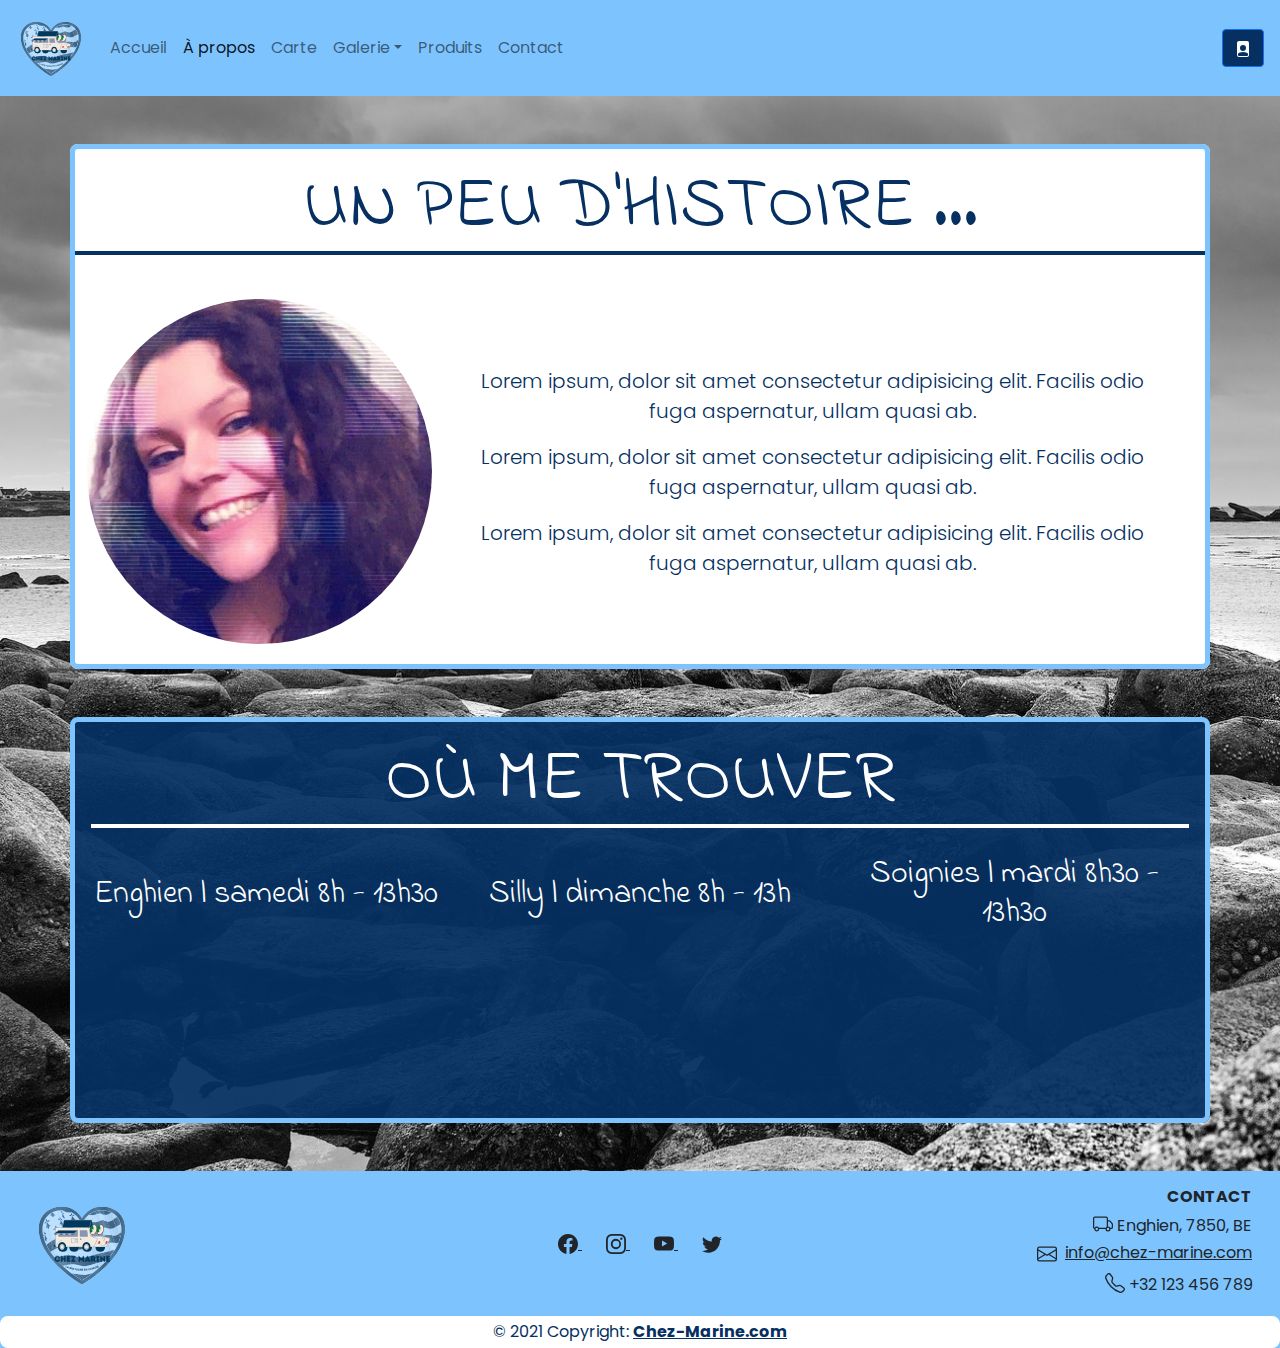
<file: a-propos.html>
<!DOCTYPE html>
<html lang="fr">

<head>
  <meta charset="UTF-8">
  <meta http-equiv="X-UA-Compatible" content="IE=edge">
  <meta name="viewport" content="width=device-width, initial-scale=1.0">
  <link rel="stylesheet" href="./bootstrap-5.1.1-dist/css/bootstrap.min.css">
  <link rel="stylesheet" href="./style.css">
  <script src="bootstrap-5.1.1-dist/js/bootstrap.min.js" defer></script>
  <title>Chez Marine | À propos</title>
</head>

<body>
  <header class="navbar navbar-expand-md navbar-light px-3">
    <!-- NavBar-->
    <a href="./index.html" class="navbar-brand">
      <img src="./Assets/logo-chez-marine.svg" alt="Logo chezMarine" width="70px" height="auto">
    </a>
    <button type="button" class="navbar-toggler" data-bs-toggle="collapse" data-bs-target="#navbar-content">
      <span class="navbar-toggler-icon"></span>
    </button>
    <div class="collapse navbar-collapse" id="navbar-content">
      <nav>
        <ul class="navbar-nav ms-auto">
          <li class="nav-item"><a class="nav-link" href="./index.html">Accueil</a></li>
          <li class="nav-item"><a class="nav-link active" href="./a-propos.html">À propos</a></li>
          <li class="nav-item"><a class="nav-link" href="./carte.html">Carte</a></li>
          <li class="nav-item dropdown"><a class="nav-link dropdown-toggle" data-bs-toggle="dropdown"
              href="#">Galerie</a>
            <ul class="dropdown-menu">
              <li><a class="dropdown-item" href="./les-galettes.html">Galettes</a></li>
              <li><a class="dropdown-item" href="./les-crepes.html">Crêpes</a></li>
              <li><a class="dropdown-item" href="./les-desserts.html">Desserts</a></li>
              <li><a class="dropdown-item" href="./les-boissons.html">Boissons</a></li>
            </ul>
          </li>
          <li class="nav-item"><a class="nav-link" href="./produits.html">Produits</a></li>
          <li class="nav-item"><a class="nav-link" href="./contact.html">Contact</a></li>
        </ul>
      </nav>
    </div>
    <!-- bouton "se connecter"-->
    <button type="submit" class="btn btn-primary" data-bs-toggle="offcanvas" data-bs-target="#connect">
      <svg xmlns="http://www.w3.org/2000/svg" width="16" height="16" fill="currentColor" class="bi bi-file-person-fill"
        viewBox="0 0 16 16">
        <path
          d="M12 0H4a2 2 0 0 0-2 2v12a2 2 0 0 0 2 2h8a2 2 0 0 0 2-2V2a2 2 0 0 0-2-2zm-1 7a3 3 0 1 1-6 0 3 3 0 0 1 6 0zm-3 4c2.623 0 4.146.826 5 1.755V14a1 1 0 0 1-1 1H4a1 1 0 0 1-1-1v-1.245C3.854 11.825 5.377 11 8 11z" />
      </svg>
    </button>
  </header>
  <!-- offcanvas -->
  <section class="offcanvas offcanvas-end" id="connect">
    <div class="offcanvas-header">
      <h2 class="offcanvas-title">Se connecter</h2>
      <!-- bouton pour faire disparaître l'offcanvas-->
      <button type="button" class="btn-close" data-bs-dismiss="offcanvas"></button>
    </div>
    <div class="offcanvas-body">
      <form>
        <div class="mb-3">
          <label for="username" class="form-label">Nom d'utilisateur</label>
          <input type="text" class="form-control" name="username" id="username">
        </div>
        <div class="mb-3">
          <label for="password" class="form-label">Mot de passe</label>
          <input type="password" class="form-control" name="password" id="password">
        </div>
        <div class="form-check form-switch mb-3">
          <input class="form-check-input" type="checkbox" id="rememberMe" />
          <label class="form-check-label" for="rememberMe">Se souvenir de moi</label>
        </div>
        <button class="btn">Se connecter</button>
      </form>
    </div>
  </section>
  <!-- Content -->
  <!-- Un peu d'histoire -->
  <div class="container my-5 p-0 mx-auto greyContainer">
    <section class="row text-center mx-auto blueBorder">
      <div class="col py-3 px-0">
        <div>
          <h1 class="display-2 text-center text-uppercase"> Un peu d'histoire ...</h1>
        </div>
      </div>
      <div class="row py-1">
        <div class="col-12 col-sm-12 col-md-4 py-3 align-self-center">
          <img src="./Assets/presentation-marine.jpg" alt="photo de moi" class="img-fluid rounded-pill">
        </div>
        <div class="col-12 col-sm-12 col-md-8 pt-3 align-self-center lead">
          <p class=>Lorem ipsum, dolor sit amet consectetur adipisicing elit. Facilis odio fuga aspernatur, ullam quasi
            ab.</p>
          <p>Lorem ipsum, dolor sit amet consectetur adipisicing elit. Facilis odio fuga aspernatur, ullam quasi ab.</p>
          <p>Lorem ipsum, dolor sit amet consectetur adipisicing elit. Facilis odio fuga aspernatur, ullam quasi ab.</p>
        </div>
      </div>
    </section>
  </div>
  <!-- Où me trouver -->
  <div class="container my-5 p-0 blueContainer">
    <section class="row text-center mx-auto blueBorder">
      <div class="col p-3">
        <div>
          <h1 class="display-2 text-center text-uppercase">Où me trouver</h1>
        </div>
        <div class="row align-items-center">
          <div class="col-12 col-sm-12 col-md-4 pt-3">
            <h2 class="py-1">Enghien | samedi 8h - 13h30</h2>
            <iframe class="img-fluid"
              src="https://www.google.com/maps/embed?pb=!1m14!1m8!1m3!1d2527.4131590669585!2d4.038151!3d50.6937171!3m2!1i1024!2i768!4f13.1!3m3!1m2!1s0x47c3b17fd07f1d71%3A0x9fb7d96264b86c87!2sPl.%20Pierre%20Delannoy%2C%207850%20Enghien!5e0!3m2!1sfr!2sbe!4v1633943565757!5m2!1sfr!2sbe"
              width="400" height="300" style="border:0;" allowfullscreen="" loading="lazy"></iframe>
          </div>
          <div class="col-12 col-sm-12 col-md-4 pt-3">
            <h2 class="py-1">Silly | dimanche 8h - 13h</h2>
            <iframe class="img-fluid"
              src="https://www.google.com/maps/embed?pb=!1m18!1m12!1m3!1d2529.820442565604!2d3.920763515305348!3d50.64902578091829!2m3!1f0!2f0!3f0!3m2!1i1024!2i768!4f13.1!3m3!1m2!1s0x47c3acfbcba3d60b%3A0xa7137c598259edf3!2sPl.%20Communale%2C%207830%20Silly!5e0!3m2!1sfr!2sbe!4v1633943994936!5m2!1sfr!2sbe"
              width="400" height="300" style="border:0;" allowfullscreen="" loading="lazy"></iframe>
          </div>
          <div class="col-12 col-sm-12 col-md-4 pt-3">
            <h2 class="py-1">Soignies | mardi 8h30 - 13h30</h2>
            <iframe class="img-fluid"
              src="https://www.google.com/maps/embed?pb=!1m18!1m12!1m3!1d2533.5706886738626!2d4.066242615302592!3d50.57934528595056!2m3!1f0!2f0!3f0!3m2!1i1024!2i768!4f13.1!3m3!1m2!1s0x47c24c9d0e19f233%3A0xf73477ef148a1b0c!2sPl.%20Verte%2C%207060%20Soignies!5e0!3m2!1sfr!2sbe!4v1633944565800!5m2!1sfr!2sbe"
              width="400" height="300" style="border:0;" allowfullscreen="" loading="lazy"></iframe>
          </div>
        </div>
      </div>
    </section>
  </div>
  <!-- Footer -->
  <footer>
    <section>
      <div class="container-fluid mt-5 mx-auto">
        <div class="row p-2 justify-content-lg-between mx-auto">
          <!-- left -->
          <div class="col-5 col-sm-6 col-md-4 text-center text-md-start align-self-center">
            <img src="./Assets/logo-chez-marine.svg" alt="logo Chez Marine" height="100px" width="auto">
          </div>
          <!-- Center - Social media -->
          <div class="col-7 col-sm-6 col-md-4 align-self-center text-center">
            <div class="col">
              <a href="#" class="me-4 text-reset">
                <svg xmlns="http://www.w3.org/2000/svg" width="20" height="20" fill="currentColor"
                  class="bi bi-facebook" viewBox="0 0 16 16">
                  <path
                    d="M16 8.049c0-4.446-3.582-8.05-8-8.05C3.58 0-.002 3.603-.002 8.05c0 4.017 2.926 7.347 6.75 7.951v-5.625h-2.03V8.05H6.75V6.275c0-2.017 1.195-3.131 3.022-3.131.876 0 1.791.157 1.791.157v1.98h-1.009c-.993 0-1.303.621-1.303 1.258v1.51h2.218l-.354 2.326H9.25V16c3.824-.604 6.75-3.934 6.75-7.951z" />
                </svg>
              </a>
              <a href="#" class="me-4 text-reset">
                <svg xmlns="http://www.w3.org/2000/svg" width="20" height="20" fill="currentColor"
                  class="bi bi-instagram" viewBox="0 0 16 16">
                  <path
                    d="M8 0C5.829 0 5.556.01 4.703.048 3.85.088 3.269.222 2.76.42a3.917 3.917 0 0 0-1.417.923A3.927 3.927 0 0 0 .42 2.76C.222 3.268.087 3.85.048 4.7.01 5.555 0 5.827 0 8.001c0 2.172.01 2.444.048 3.297.04.852.174 1.433.372 1.942.205.526.478.972.923 1.417.444.445.89.719 1.416.923.51.198 1.09.333 1.942.372C5.555 15.99 5.827 16 8 16s2.444-.01 3.298-.048c.851-.04 1.434-.174 1.943-.372a3.916 3.916 0 0 0 1.416-.923c.445-.445.718-.891.923-1.417.197-.509.332-1.09.372-1.942C15.99 10.445 16 10.173 16 8s-.01-2.445-.048-3.299c-.04-.851-.175-1.433-.372-1.941a3.926 3.926 0 0 0-.923-1.417A3.911 3.911 0 0 0 13.24.42c-.51-.198-1.092-.333-1.943-.372C10.443.01 10.172 0 7.998 0h.003zm-.717 1.442h.718c2.136 0 2.389.007 3.232.046.78.035 1.204.166 1.486.275.373.145.64.319.92.599.28.28.453.546.598.92.11.281.24.705.275 1.485.039.843.047 1.096.047 3.231s-.008 2.389-.047 3.232c-.035.78-.166 1.203-.275 1.485a2.47 2.47 0 0 1-.599.919c-.28.28-.546.453-.92.598-.28.11-.704.24-1.485.276-.843.038-1.096.047-3.232.047s-2.39-.009-3.233-.047c-.78-.036-1.203-.166-1.485-.276a2.478 2.478 0 0 1-.92-.598 2.48 2.48 0 0 1-.6-.92c-.109-.281-.24-.705-.275-1.485-.038-.843-.046-1.096-.046-3.233 0-2.136.008-2.388.046-3.231.036-.78.166-1.204.276-1.486.145-.373.319-.64.599-.92.28-.28.546-.453.92-.598.282-.11.705-.24 1.485-.276.738-.034 1.024-.044 2.515-.045v.002zm4.988 1.328a.96.96 0 1 0 0 1.92.96.96 0 0 0 0-1.92zm-4.27 1.122a4.109 4.109 0 1 0 0 8.217 4.109 4.109 0 0 0 0-8.217zm0 1.441a2.667 2.667 0 1 1 0 5.334 2.667 2.667 0 0 1 0-5.334z" />
                </svg>
              </a>
              <a href="#" class="me-4 text-reset">
                <svg xmlns="http://www.w3.org/2000/svg" width="20" height="20" fill="currentColor" class="bi bi-youtube"
                  viewBox="0 0 16 16">
                  <path
                    d="M8.051 1.999h.089c.822.003 4.987.033 6.11.335a2.01 2.01 0 0 1 1.415 1.42c.101.38.172.883.22 1.402l.01.104.022.26.008.104c.065.914.073 1.77.074 1.957v.075c-.001.194-.01 1.108-.082 2.06l-.008.105-.009.104c-.05.572-.124 1.14-.235 1.558a2.007 2.007 0 0 1-1.415 1.42c-1.16.312-5.569.334-6.18.335h-.142c-.309 0-1.587-.006-2.927-.052l-.17-.006-.087-.004-.171-.007-.171-.007c-1.11-.049-2.167-.128-2.654-.26a2.007 2.007 0 0 1-1.415-1.419c-.111-.417-.185-.986-.235-1.558L.09 9.82l-.008-.104A31.4 31.4 0 0 1 0 7.68v-.123c.002-.215.01-.958.064-1.778l.007-.103.003-.052.008-.104.022-.26.01-.104c.048-.519.119-1.023.22-1.402a2.007 2.007 0 0 1 1.415-1.42c.487-.13 1.544-.21 2.654-.26l.17-.007.172-.006.086-.003.171-.007A99.788 99.788 0 0 1 7.858 2h.193zM6.4 5.209v4.818l4.157-2.408L6.4 5.209z" />
                </svg>
              </a>
              <a href="#" class="text-reset">
                <svg xmlns="http://www.w3.org/2000/svg" width="20" height="20" fill="currentColor" class="bi bi-twitter"
                  viewBox="0 0 16 16">
                  <path
                    d="M5.026 15c6.038 0 9.341-5.003 9.341-9.334 0-.14 0-.282-.006-.422A6.685 6.685 0 0 0 16 3.542a6.658 6.658 0 0 1-1.889.518 3.301 3.301 0 0 0 1.447-1.817 6.533 6.533 0 0 1-2.087.793A3.286 3.286 0 0 0 7.875 6.03a9.325 9.325 0 0 1-6.767-3.429 3.289 3.289 0 0 0 1.018 4.382A3.323 3.323 0 0 1 .64 6.575v.045a3.288 3.288 0 0 0 2.632 3.218 3.203 3.203 0 0 1-.865.115 3.23 3.23 0 0 1-.614-.057 3.283 3.283 0 0 0 3.067 2.277A6.588 6.588 0 0 1 .78 13.58a6.32 6.32 0 0 1-.78-.045A9.344 9.344 0 0 0 5.026 15z" />
                </svg>
              </a>
            </div>
          </div>
          <!-- right -->
          <div class="col-12 col-md-4 p-2 text-center text-md-end text-lg-end">
            <h6 class="text-uppercase fw-bold">
              Contact
            </h6>
            <div class="col-sm-12">
              <div class="d-inline-flex">
                <svg xmlns="http://www.w3.org/2000/svg" width="20" height="20" fill="currentColor" class="bi bi-truck"
                  viewBox="0 0 16 16">
                  <path
                    d="M0 3.5A1.5 1.5 0 0 1 1.5 2h9A1.5 1.5 0 0 1 12 3.5V5h1.02a1.5 1.5 0 0 1 1.17.563l1.481 1.85a1.5 1.5 0 0 1 .329.938V10.5a1.5 1.5 0 0 1-1.5 1.5H14a2 2 0 1 1-4 0H5a2 2 0 1 1-3.998-.085A1.5 1.5 0 0 1 0 10.5v-7zm1.294 7.456A1.999 1.999 0 0 1 4.732 11h5.536a2.01 2.01 0 0 1 .732-.732V3.5a.5.5 0 0 0-.5-.5h-9a.5.5 0 0 0-.5.5v7a.5.5 0 0 0 .294.456zM12 10a2 2 0 0 1 1.732 1h.768a.5.5 0 0 0 .5-.5V8.35a.5.5 0 0 0-.11-.312l-1.48-1.85A.5.5 0 0 0 13.02 6H12v4zm-9 1a1 1 0 1 0 0 2 1 1 0 0 0 0-2zm9 0a1 1 0 1 0 0 2 1 1 0 0 0 0-2z" />
                </svg>
                <p class="ms-1 m-0">Enghien, 7850, BE</p>
              </div>
              <div>
                <svg xmlns="http://www.w3.org/2000/svg" width="20" height="20" fill="currentColor"
                  class="bi bi-envelope" viewBox="0 0 16 16">
                  <path
                    d="M0 4a2 2 0 0 1 2-2h12a2 2 0 0 1 2 2v8a2 2 0 0 1-2 2H2a2 2 0 0 1-2-2V4zm2-1a1 1 0 0 0-1 1v.217l7 4.2 7-4.2V4a1 1 0 0 0-1-1H2zm13 2.383-4.758 2.855L15 11.114v-5.73zm-.034 6.878L9.271 8.82 8 9.583 6.728 8.82l-5.694 3.44A1 1 0 0 0 2 13h12a1 1 0 0 0 .966-.739zM1 11.114l4.758-2.876L1 5.383v5.73z" />
                </svg>
                <a href="mailto:info@chez-marine.com" class="link-dark ms-1">info@chez-marine.com</a>
              </div>
              <div class="d-inline-flex pt-2">
                <svg xmlns="http://www.w3.org/2000/svg" width="20" height="20" fill="currentColor"
                  class="bi bi-telephone" viewBox="0 0 16 16">
                  <path
                    d="M3.654 1.328a.678.678 0 0 0-1.015-.063L1.605 2.3c-.483.484-.661 1.169-.45 1.77a17.568 17.568 0 0 0 4.168 6.608 17.569 17.569 0 0 0 6.608 4.168c.601.211 1.286.033 1.77-.45l1.034-1.034a.678.678 0 0 0-.063-1.015l-2.307-1.794a.678.678 0 0 0-.58-.122l-2.19.547a1.745 1.745 0 0 1-1.657-.459L5.482 8.062a1.745 1.745 0 0 1-.46-1.657l.548-2.19a.678.678 0 0 0-.122-.58L3.654 1.328zM1.884.511a1.745 1.745 0 0 1 2.612.163L6.29 2.98c.329.423.445.974.315 1.494l-.547 2.19a.678.678 0 0 0 .178.643l2.457 2.457a.678.678 0 0 0 .644.178l2.189-.547a1.745 1.745 0 0 1 1.494.315l2.306 1.794c.829.645.905 1.87.163 2.611l-1.034 1.034c-.74.74-1.846 1.065-2.877.702a18.634 18.634 0 0 1-7.01-4.42 18.634 18.634 0 0 1-4.42-7.009c-.362-1.03-.037-2.137.703-2.877L1.885.511z" />
                </svg>
                <p class="ms-1 m-0">+32 123 456 789</p>
              </div>
            </div>
          </div>
        </div>
      </div>
    </section>
    <!-- Copyright -->
    <div class="greyContainer text-center p-1">
      © 2021 Copyright:
      <a class="text-reset fw-bold" href="./index.html">Chez-Marine.com</a>
    </div>
  </footer>
</body>

</html>
</file>
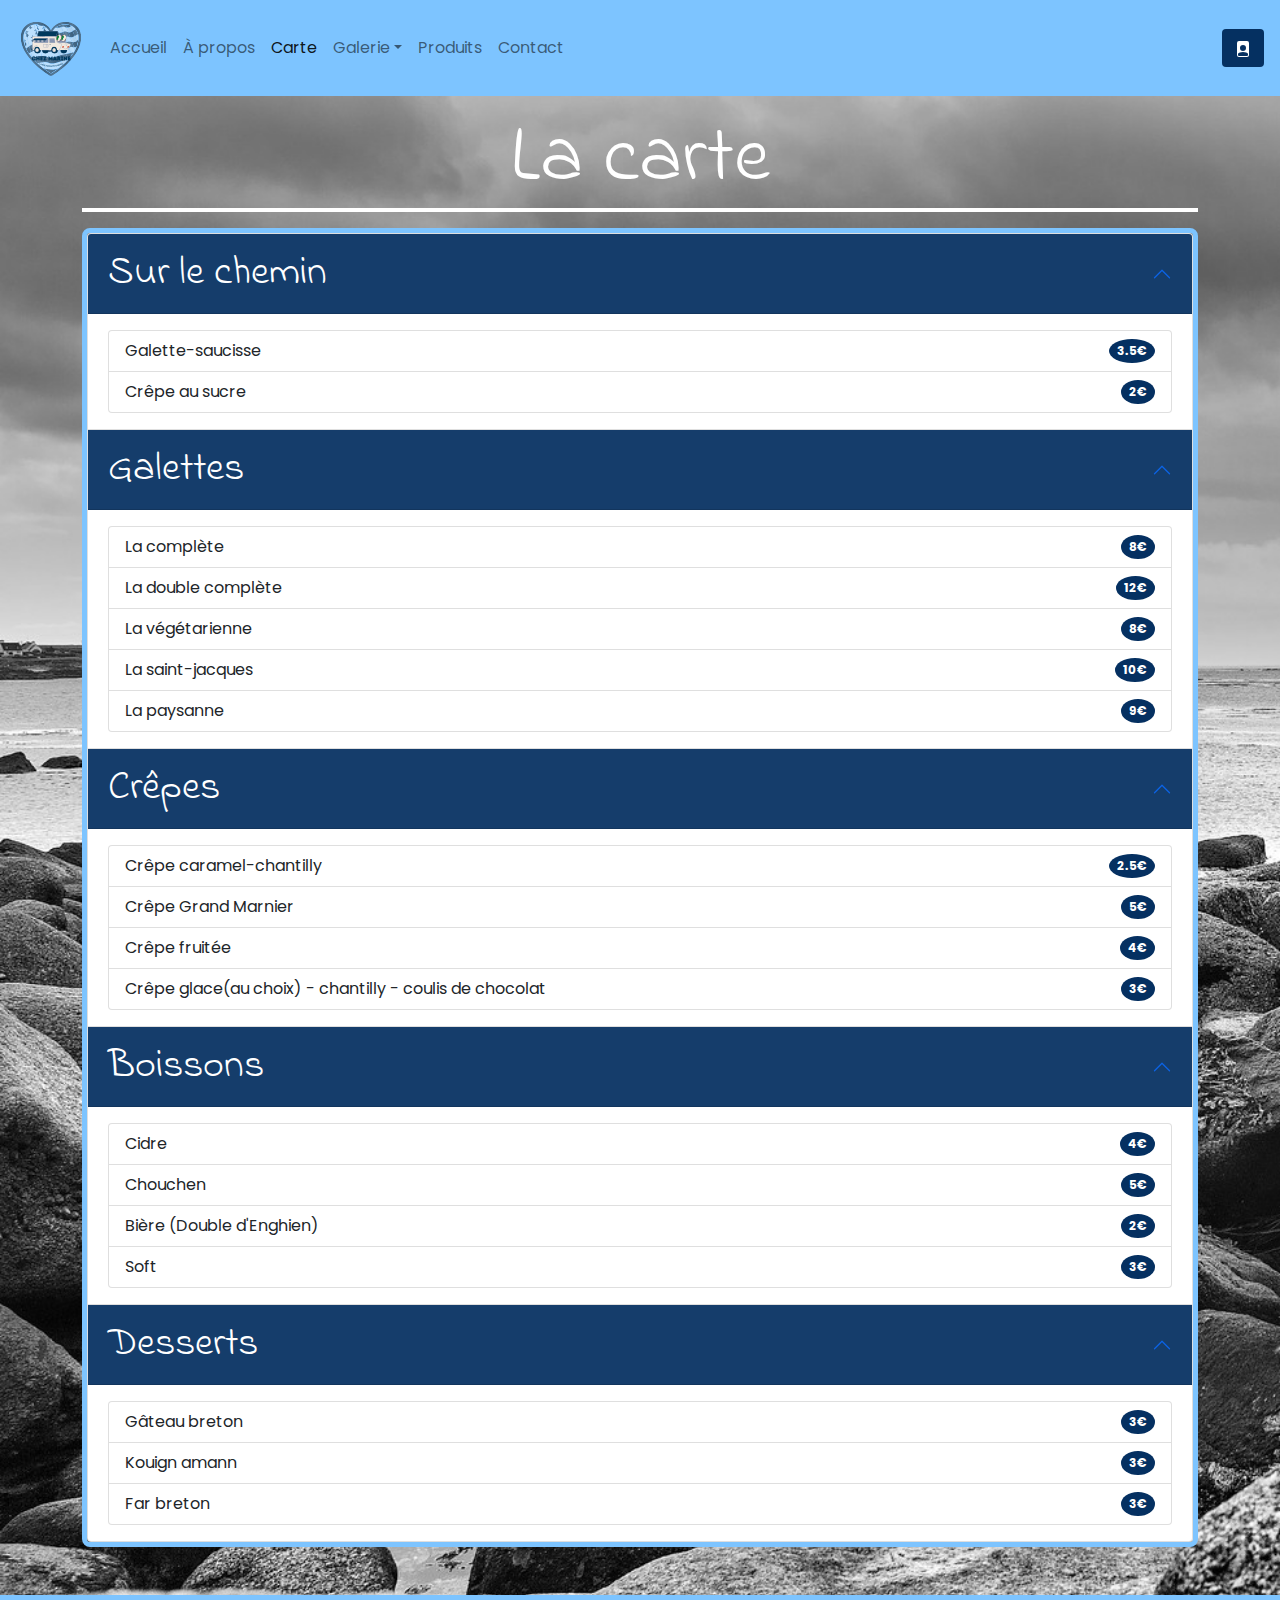
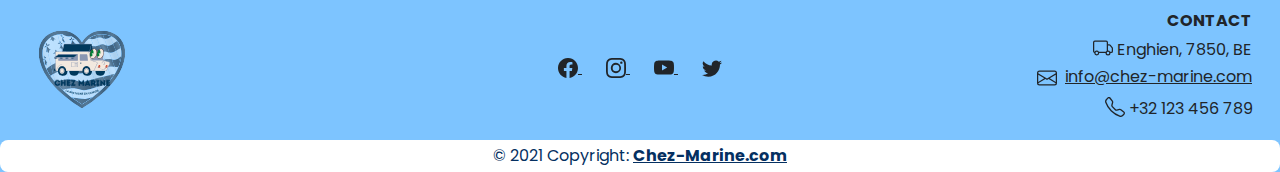
<file: carte.html>
<!DOCTYPE html>
<html lang="fr">

<head>
  <meta charset="UTF-8">
  <meta http-equiv="X-UA-Compatible" content="IE=edge">
  <meta name="viewport" content="width=device-width, initial-scale=1.0">
  <link rel="stylesheet" href="./bootstrap-5.1.1-dist/css/bootstrap.min.css">
  <link rel="stylesheet" href="./style.css">
  <script src="bootstrap-5.1.1-dist/js/bootstrap.min.js" defer></script>
  <title>Chez Marine | Carte</title>
</head>

<body>
  <header class="navbar navbar-expand-md navbar-light px-3">
    <!-- NavBar-->
    <a href="./index.html" class="navbar-brand">
      <img src="./Assets/logo-chez-marine.svg" alt="Logo chezMarine" width="70px" height="auto">
    </a>
    <button type="button" class="navbar-toggler" data-bs-toggle="collapse" data-bs-target="#navbar-content">
      <span class="navbar-toggler-icon"></span>
    </button>
    <div class="collapse navbar-collapse" id="navbar-content">
      <nav>
        <ul class="navbar-nav ms-auto">
          <li class="nav-item"><a class="nav-link" href="./index.html">Accueil</a></li>
          <li class="nav-item"><a class="nav-link" href="./a-propos.html">À propos</a></li>
          <li class="nav-item"><a class="nav-link active" href="./carte.html">Carte</a></li>
          <li class="nav-item dropdown"><a class="nav-link dropdown-toggle" data-bs-toggle="dropdown"
              href="#">Galerie</a>
            <ul class="dropdown-menu">
              <li><a class="dropdown-item" href="./les-galettes.html">Galettes</a></li>
              <li><a class="dropdown-item" href="./les-crepes.html">Crêpes</a></li>
              <li><a class="dropdown-item" href="./les-desserts.html">Desserts</a></li>
              <li><a class="dropdown-item" href="./les-boissons.html">Boissons</a></li>
            </ul>
          </li>
          <li class="nav-item"><a class="nav-link" href="./produits.html">Produits</a></li>
          <li class="nav-item"><a class="nav-link" href="./contact.html">Contact</a></li>
        </ul>
      </nav>
    </div>
    <!-- bouton "se connecter"-->
    <button type="submit" class="btn" data-bs-toggle="offcanvas" data-bs-target="#connect">
      <svg xmlns="http://www.w3.org/2000/svg" width="16" height="16" fill="currentColor" class="bi bi-file-person-fill"
        viewBox="0 0 16 16">
        <path
          d="M12 0H4a2 2 0 0 0-2 2v12a2 2 0 0 0 2 2h8a2 2 0 0 0 2-2V2a2 2 0 0 0-2-2zm-1 7a3 3 0 1 1-6 0 3 3 0 0 1 6 0zm-3 4c2.623 0 4.146.826 5 1.755V14a1 1 0 0 1-1 1H4a1 1 0 0 1-1-1v-1.245C3.854 11.825 5.377 11 8 11z" />
      </svg>
    </button>
  </header>
  <!-- offcanvas -->
  <section class="offcanvas offcanvas-end" id="connect">
    <div class="offcanvas-header">
      <h2 class="offcanvas-title">Se connecter</h2>
      <!-- bouton pour faire disparaître l'offcanvas-->
      <button type="button" class="btn-close" data-bs-dismiss="offcanvas"></button>
    </div>
    <div class="offcanvas-body">
      <form>
        <div class="mb-3">
          <label for="username" class="form-label">Nom d'utilisateur</label>
          <input type="text" class="form-control" name="username" id="username">
        </div>
        <div class="mb-3">
          <label for="password" class="form-label">Mot de passe</label>
          <input type="password" class="form-control" name="password" id="password">
        </div>
        <div class="form-check form-switch mb-3">
          <input class="form-check-input" type="checkbox" id="rememberMe" />
          <label class="form-check-label" for="rememberMe">Se souvenir de moi</label>
        </div>
        <button class="btn btn-primary">Se connecter</button>
      </form>
    </div>
  </section>
  <!-- Carte -->
  <div class="container mt-3">
    <h1 class="display-1 text-center my-3 whiteSoloTitle"> La carte</h1>
    <main class="col-12 blueBorder">
      <div class="accordion" id="accordionPanelsStayOpenExample">
        <!-- Accordion item 1 -->
        <div class="accordion-item">
          <div class="accordion-header" id="panelsStayOpen-headingOne">
            <button class="accordion-button" type="button" data-bs-toggle="collapse"
              data-bs-target="#panelsStayOpen-collapseOne" aria-expanded="true"
              aria-controls="panelsStayOpen-collapseOne">
              <h2 class="h1 m-0">Sur le chemin</h2>
            </button>
          </div>
          <div id="panelsStayOpen-collapseOne" class="accordion-collapse collapse show"
            aria-labelledby="panelsStayOpen-headingOne">
            <div class="accordion-body">
              <ul class="list-group">
                <li class="list-group-item d-flex justify-content-between">Galette-saucisse
                  <span class="badge">3.5€</span>
                </li>
                <li class="list-group-item d-flex justify-content-between">Crêpe au sucre
                  <span class="badge">2€</span>
                </li>
            </div>
          </div>
        </div>
        <!-- Accordion item 2 -->
        <div class="accordion-item">
          <div class="accordion-header" id="panelsStayOpen-headingTwo">
            <button class="accordion-button" type="button" data-bs-toggle="collapse"
              data-bs-target="#panelsStayOpen-collapseTwo" aria-expanded="false"
              aria-controls="panelsStayOpen-collapseTwo">
              <h2 class="h1 m-0">Galettes</h2>
            </button>
          </div>
          <div id="panelsStayOpen-collapseTwo" class="accordion-collapse collapse show"
            aria-labelledby="panelsStayOpen-headingTwo">
            <div class="accordion-body">
              <ul class="list-group">
                <li class="list-group-item d-flex justify-content-between">La complète
                  <span class="badge">8€</span>
                </li>
                <li class="list-group-item d-flex justify-content-between">La double complète
                  <span class="badge">12€</span>
                </li>
                <li class="list-group-item d-flex justify-content-between">La végétarienne
                  <span class="badge">8€</span>
                </li>
                <li class="list-group-item d-flex justify-content-between">La saint-jacques
                  <span class="badge">10€</span>
                </li>
                <li class="list-group-item d-flex justify-content-between">La paysanne
                  <span class="badge">9€</span>
                </li>
              </ul>
            </div>
          </div>
        </div>
        <!-- Accordion item 3 -->
        <div class="accordion-item">
          <div class="accordion-header" id="panelsStayOpen-headingThree">
            <button class="accordion-button" type="button" data-bs-toggle="collapse"
              data-bs-target="#panelsStayOpen-collapseThree" aria-expanded="false"
              aria-controls="panelsStayOpen-collapseThree">
              <h2 class="h1 m-0">Crêpes</h2>
            </button>
          </div>
          <div id="panelsStayOpen-collapseThree" class="accordion-collapse collapse show"
            aria-labelledby="panelsStayOpen-headingThree">
            <div class="accordion-body">
              <ul class="list-group">
                <li class="list-group-item d-flex justify-content-between">Crêpe caramel-chantilly
                  <span class="badge">2.5€</span>
                </li>
                <li class="list-group-item d-flex justify-content-between">Crêpe Grand Marnier
                  <span class="badge">5€</span>
                </li>
                <li class="list-group-item d-flex justify-content-between">Crêpe fruitée
                  <span class="badge">4€</span>
                </li>
                <li class="list-group-item d-flex justify-content-between">Crêpe glace(au choix) - chantilly - coulis de
                  chocolat
                  <span class="badge">3€</span>
                </li>
              </ul>
            </div>
          </div>
        </div>
        <!-- Accordion item 4 -->
        <div class="accordion-item">
          <div class="accordion-header" id="panelsStayOpen-headingFour">
            <button class="accordion-button" type="button" data-bs-toggle="collapse"
              data-bs-target="#panelsStayOpen-collapseFour" aria-expanded="false"
              aria-controls="panelsStayOpen-collapseFour">
              <h2 class="h1 m-0">Boissons</h2>
            </button>
          </div>
          <div id="panelsStayOpen-collapseFour" class="accordion-collapse collapse show"
            aria-labelledby="panelsStayOpen-headingFour">
            <div class="accordion-body">
              <ul class="list-group">
                <li class="list-group-item d-flex justify-content-between">Cidre
                  <span class="badge">4€</span>
                </li>
                <li class="list-group-item d-flex justify-content-between">Chouchen
                  <span class="badge">5€</span>
                </li>
                <li class="list-group-item d-flex justify-content-between">Bière (Double d'Enghien)
                  <span class="badge">2€</span>
                </li>
                <li class="list-group-item d-flex justify-content-between">Soft
                  <span class="badge">3€</span>
                </li>
              </ul>
            </div>
          </div>
        </div>
        <!-- Accordion item 5 -->
        <div class="accordion-item">
          <div class="accordion-header" id="panelsStayOpen-headingFive">
            <button class="accordion-button" type="button" data-bs-toggle="collapse"
              data-bs-target="#panelsStayOpen-collapseFive" aria-expanded="false"
              aria-controls="panelsStayOpen-collapseFive">
              <h2 class="h1 m-0">Desserts</h2>
            </button>
          </div>
          <div id="panelsStayOpen-collapseFive" class="accordion-collapse collapse show"
            aria-labelledby="panelsStayOpen-headingFive">
            <div class="accordion-body">
              <ul class="list-group">
                <li class="list-group-item d-flex justify-content-between">Gâteau breton
                  <span class="badge">3€</span>
                </li>
                <li class="list-group-item d-flex justify-content-between">Kouign amann
                  <span class="badge">3€</span>
                </li>
                <li class="list-group-item d-flex justify-content-between">Far breton
                  <span class="badge">3€</span>
                </li>
              </ul>
            </div>
          </div>
        </div>
      </div>
    </main>
  </div>
  <!-- Footer -->
  <footer>
    <section>
      <div class="container-fluid mt-5 mx-auto">
        <div class="row p-2 justify-content-lg-between mx-auto">
          <!-- left -->
          <div class="col-5 col-sm-6 col-md-4 text-center text-md-start align-self-center">
            <img src="./Assets/logo-chez-marine.svg" alt="logo Chez Marine" height="100px" width="auto">
          </div>
          <!-- Center - Social media -->
          <div class="col-7 col-sm-6 col-md-4 align-self-center text-center">
            <div class="col">
              <a href="#" class="me-4 text-reset">
                <svg xmlns="http://www.w3.org/2000/svg" width="20" height="20" fill="currentColor"
                  class="bi bi-facebook" viewBox="0 0 16 16">
                  <path
                    d="M16 8.049c0-4.446-3.582-8.05-8-8.05C3.58 0-.002 3.603-.002 8.05c0 4.017 2.926 7.347 6.75 7.951v-5.625h-2.03V8.05H6.75V6.275c0-2.017 1.195-3.131 3.022-3.131.876 0 1.791.157 1.791.157v1.98h-1.009c-.993 0-1.303.621-1.303 1.258v1.51h2.218l-.354 2.326H9.25V16c3.824-.604 6.75-3.934 6.75-7.951z" />
                </svg>
              </a>
              <a href="#" class="me-4 text-reset">
                <svg xmlns="http://www.w3.org/2000/svg" width="20" height="20" fill="currentColor"
                  class="bi bi-instagram" viewBox="0 0 16 16">
                  <path
                    d="M8 0C5.829 0 5.556.01 4.703.048 3.85.088 3.269.222 2.76.42a3.917 3.917 0 0 0-1.417.923A3.927 3.927 0 0 0 .42 2.76C.222 3.268.087 3.85.048 4.7.01 5.555 0 5.827 0 8.001c0 2.172.01 2.444.048 3.297.04.852.174 1.433.372 1.942.205.526.478.972.923 1.417.444.445.89.719 1.416.923.51.198 1.09.333 1.942.372C5.555 15.99 5.827 16 8 16s2.444-.01 3.298-.048c.851-.04 1.434-.174 1.943-.372a3.916 3.916 0 0 0 1.416-.923c.445-.445.718-.891.923-1.417.197-.509.332-1.09.372-1.942C15.99 10.445 16 10.173 16 8s-.01-2.445-.048-3.299c-.04-.851-.175-1.433-.372-1.941a3.926 3.926 0 0 0-.923-1.417A3.911 3.911 0 0 0 13.24.42c-.51-.198-1.092-.333-1.943-.372C10.443.01 10.172 0 7.998 0h.003zm-.717 1.442h.718c2.136 0 2.389.007 3.232.046.78.035 1.204.166 1.486.275.373.145.64.319.92.599.28.28.453.546.598.92.11.281.24.705.275 1.485.039.843.047 1.096.047 3.231s-.008 2.389-.047 3.232c-.035.78-.166 1.203-.275 1.485a2.47 2.47 0 0 1-.599.919c-.28.28-.546.453-.92.598-.28.11-.704.24-1.485.276-.843.038-1.096.047-3.232.047s-2.39-.009-3.233-.047c-.78-.036-1.203-.166-1.485-.276a2.478 2.478 0 0 1-.92-.598 2.48 2.48 0 0 1-.6-.92c-.109-.281-.24-.705-.275-1.485-.038-.843-.046-1.096-.046-3.233 0-2.136.008-2.388.046-3.231.036-.78.166-1.204.276-1.486.145-.373.319-.64.599-.92.28-.28.546-.453.92-.598.282-.11.705-.24 1.485-.276.738-.034 1.024-.044 2.515-.045v.002zm4.988 1.328a.96.96 0 1 0 0 1.92.96.96 0 0 0 0-1.92zm-4.27 1.122a4.109 4.109 0 1 0 0 8.217 4.109 4.109 0 0 0 0-8.217zm0 1.441a2.667 2.667 0 1 1 0 5.334 2.667 2.667 0 0 1 0-5.334z" />
                </svg>
              </a>
              <a href="#" class="me-4 text-reset">
                <svg xmlns="http://www.w3.org/2000/svg" width="20" height="20" fill="currentColor" class="bi bi-youtube"
                  viewBox="0 0 16 16">
                  <path
                    d="M8.051 1.999h.089c.822.003 4.987.033 6.11.335a2.01 2.01 0 0 1 1.415 1.42c.101.38.172.883.22 1.402l.01.104.022.26.008.104c.065.914.073 1.77.074 1.957v.075c-.001.194-.01 1.108-.082 2.06l-.008.105-.009.104c-.05.572-.124 1.14-.235 1.558a2.007 2.007 0 0 1-1.415 1.42c-1.16.312-5.569.334-6.18.335h-.142c-.309 0-1.587-.006-2.927-.052l-.17-.006-.087-.004-.171-.007-.171-.007c-1.11-.049-2.167-.128-2.654-.26a2.007 2.007 0 0 1-1.415-1.419c-.111-.417-.185-.986-.235-1.558L.09 9.82l-.008-.104A31.4 31.4 0 0 1 0 7.68v-.123c.002-.215.01-.958.064-1.778l.007-.103.003-.052.008-.104.022-.26.01-.104c.048-.519.119-1.023.22-1.402a2.007 2.007 0 0 1 1.415-1.42c.487-.13 1.544-.21 2.654-.26l.17-.007.172-.006.086-.003.171-.007A99.788 99.788 0 0 1 7.858 2h.193zM6.4 5.209v4.818l4.157-2.408L6.4 5.209z" />
                </svg>
              </a>
              <a href="#" class="text-reset">
                <svg xmlns="http://www.w3.org/2000/svg" width="20" height="20" fill="currentColor" class="bi bi-twitter"
                  viewBox="0 0 16 16">
                  <path
                    d="M5.026 15c6.038 0 9.341-5.003 9.341-9.334 0-.14 0-.282-.006-.422A6.685 6.685 0 0 0 16 3.542a6.658 6.658 0 0 1-1.889.518 3.301 3.301 0 0 0 1.447-1.817 6.533 6.533 0 0 1-2.087.793A3.286 3.286 0 0 0 7.875 6.03a9.325 9.325 0 0 1-6.767-3.429 3.289 3.289 0 0 0 1.018 4.382A3.323 3.323 0 0 1 .64 6.575v.045a3.288 3.288 0 0 0 2.632 3.218 3.203 3.203 0 0 1-.865.115 3.23 3.23 0 0 1-.614-.057 3.283 3.283 0 0 0 3.067 2.277A6.588 6.588 0 0 1 .78 13.58a6.32 6.32 0 0 1-.78-.045A9.344 9.344 0 0 0 5.026 15z" />
                </svg>
              </a>
            </div>
          </div>
          <!-- right -->
          <div class="col-12 col-md-4 p-2 text-center text-md-end text-lg-end">
            <h6 class="text-uppercase fw-bold">
              Contact
            </h6>
            <div class="col-sm-12">
              <div class="d-inline-flex">
                <svg xmlns="http://www.w3.org/2000/svg" width="20" height="20" fill="currentColor" class="bi bi-truck"
                  viewBox="0 0 16 16">
                  <path
                    d="M0 3.5A1.5 1.5 0 0 1 1.5 2h9A1.5 1.5 0 0 1 12 3.5V5h1.02a1.5 1.5 0 0 1 1.17.563l1.481 1.85a1.5 1.5 0 0 1 .329.938V10.5a1.5 1.5 0 0 1-1.5 1.5H14a2 2 0 1 1-4 0H5a2 2 0 1 1-3.998-.085A1.5 1.5 0 0 1 0 10.5v-7zm1.294 7.456A1.999 1.999 0 0 1 4.732 11h5.536a2.01 2.01 0 0 1 .732-.732V3.5a.5.5 0 0 0-.5-.5h-9a.5.5 0 0 0-.5.5v7a.5.5 0 0 0 .294.456zM12 10a2 2 0 0 1 1.732 1h.768a.5.5 0 0 0 .5-.5V8.35a.5.5 0 0 0-.11-.312l-1.48-1.85A.5.5 0 0 0 13.02 6H12v4zm-9 1a1 1 0 1 0 0 2 1 1 0 0 0 0-2zm9 0a1 1 0 1 0 0 2 1 1 0 0 0 0-2z" />
                </svg>
                <p class="ms-1 m-0">Enghien, 7850, BE</p>
              </div>
              <div>
                <svg xmlns="http://www.w3.org/2000/svg" width="20" height="20" fill="currentColor"
                  class="bi bi-envelope" viewBox="0 0 16 16">
                  <path
                    d="M0 4a2 2 0 0 1 2-2h12a2 2 0 0 1 2 2v8a2 2 0 0 1-2 2H2a2 2 0 0 1-2-2V4zm2-1a1 1 0 0 0-1 1v.217l7 4.2 7-4.2V4a1 1 0 0 0-1-1H2zm13 2.383-4.758 2.855L15 11.114v-5.73zm-.034 6.878L9.271 8.82 8 9.583 6.728 8.82l-5.694 3.44A1 1 0 0 0 2 13h12a1 1 0 0 0 .966-.739zM1 11.114l4.758-2.876L1 5.383v5.73z" />
                </svg>
                <a href="mailto:info@chez-marine.com" class="link-dark ms-1">info@chez-marine.com</a>
              </div>
              <div class="d-inline-flex pt-2">
                <svg xmlns="http://www.w3.org/2000/svg" width="20" height="20" fill="currentColor"
                  class="bi bi-telephone" viewBox="0 0 16 16">
                  <path
                    d="M3.654 1.328a.678.678 0 0 0-1.015-.063L1.605 2.3c-.483.484-.661 1.169-.45 1.77a17.568 17.568 0 0 0 4.168 6.608 17.569 17.569 0 0 0 6.608 4.168c.601.211 1.286.033 1.77-.45l1.034-1.034a.678.678 0 0 0-.063-1.015l-2.307-1.794a.678.678 0 0 0-.58-.122l-2.19.547a1.745 1.745 0 0 1-1.657-.459L5.482 8.062a1.745 1.745 0 0 1-.46-1.657l.548-2.19a.678.678 0 0 0-.122-.58L3.654 1.328zM1.884.511a1.745 1.745 0 0 1 2.612.163L6.29 2.98c.329.423.445.974.315 1.494l-.547 2.19a.678.678 0 0 0 .178.643l2.457 2.457a.678.678 0 0 0 .644.178l2.189-.547a1.745 1.745 0 0 1 1.494.315l2.306 1.794c.829.645.905 1.87.163 2.611l-1.034 1.034c-.74.74-1.846 1.065-2.877.702a18.634 18.634 0 0 1-7.01-4.42 18.634 18.634 0 0 1-4.42-7.009c-.362-1.03-.037-2.137.703-2.877L1.885.511z" />
                </svg>
                <p class="ms-1 m-0">+32 123 456 789</p>
              </div>
            </div>
          </div>
        </div>
      </div>
    </section>
    <!-- Copyright -->
    <div class="greyContainer text-center p-1">
      © 2021 Copyright:
      <a class="text-reset fw-bold" href="./index.html">Chez-Marine.com</a>
    </div>
  </footer>
</body>

</html>
</file>
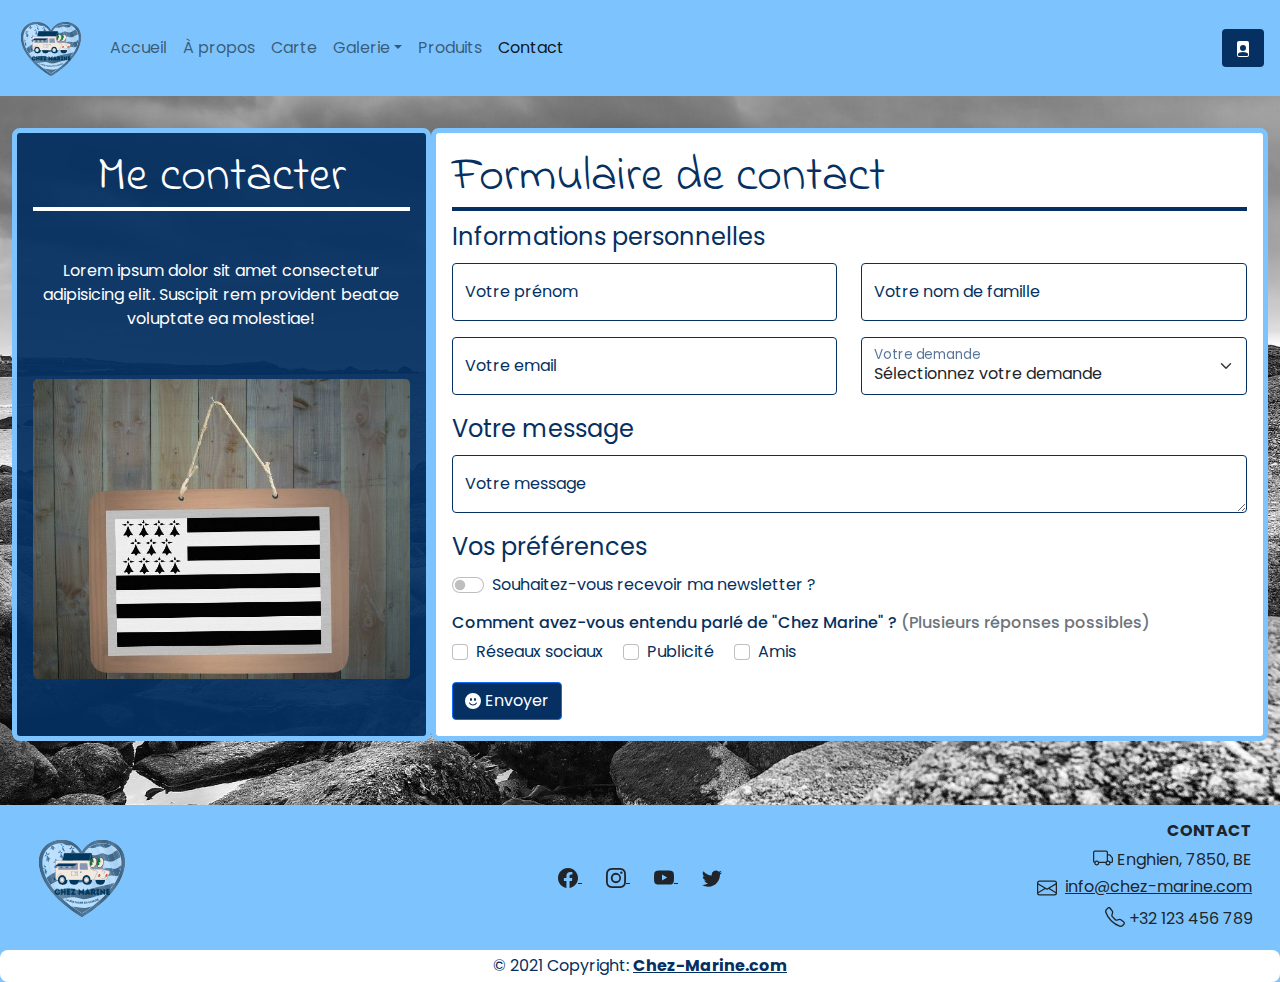
<file: contact.html>
<!DOCTYPE html>
<html lang="fr">

<head>
  <meta charset="UTF-8">
  <meta http-equiv="X-UA-Compatible" content="IE=edge">
  <meta name="viewport" content="width=device-width, initial-scale=1.0">
  <link rel="stylesheet" href="./bootstrap-5.1.1-dist/css/bootstrap.min.css">
  <link rel="stylesheet" href="./style.css">
  <script src="bootstrap-5.1.1-dist/js/bootstrap.min.js" defer></script>
  <title>Chez Marine | Contact</title>
</head>

<body>
  <header class="navbar navbar-expand-md navbar-light px-3">
    <!-- NavBar-->
    <a href="index.html" class="navbar-brand">
      <img src="./Assets/logo-chez-marine.svg" alt="Logo chezMarine" width="70px" height="auto">
    </a>
    <button type="button" class="navbar-toggler" data-bs-toggle="collapse" data-bs-target="#navbar-content">
      <span class="navbar-toggler-icon"></span>
    </button>
    <div class="collapse navbar-collapse" id="navbar-content">
      <nav>
        <ul class="navbar-nav ms-auto">
          <li class="nav-item"><a class="nav-link" href="./index.html">Accueil</a></li>
          <li class="nav-item"><a class="nav-link" href="./a-propos.html">À propos</a></li>
          <li class="nav-item"><a class="nav-link" href="./carte.html">Carte</a></li>
          <li class="nav-item dropdown"><a class="nav-link dropdown-toggle" data-bs-toggle="dropdown"
              href="#">Galerie</a>
            <ul class="dropdown-menu">
              <li><a class="dropdown-item" href="./les-galettes.html">Galettes</a></li>
              <li><a class="dropdown-item" href="./les-crepes.html">Crêpes</a></li>
              <li><a class="dropdown-item" href="./les-desserts.html">Desserts</a></li>
              <li><a class="dropdown-item" href="./les-boissons.html">Boissons</a></li>
            </ul>
          </li>
          <li class="nav-item"><a class="nav-link" href="./produits.html">Produits</a></li>
          <li class="nav-item"><a class="nav-link active" href="./contact.html">Contact</a></li>
        </ul>
      </nav>
    </div>
    <!-- bouton "se connecter"-->
    <button type="submit" class="btn" data-bs-toggle="offcanvas" data-bs-target="#connect">
      <svg xmlns="http://www.w3.org/2000/svg" width="16" height="16" fill="currentColor" class="bi bi-file-person-fill"
        viewBox="0 0 16 16">
        <path
          d="M12 0H4a2 2 0 0 0-2 2v12a2 2 0 0 0 2 2h8a2 2 0 0 0 2-2V2a2 2 0 0 0-2-2zm-1 7a3 3 0 1 1-6 0 3 3 0 0 1 6 0zm-3 4c2.623 0 4.146.826 5 1.755V14a1 1 0 0 1-1 1H4a1 1 0 0 1-1-1v-1.245C3.854 11.825 5.377 11 8 11z" />
      </svg>
    </button>
  </header>
  <!-- offcanvas -->
  <section class="offcanvas offcanvas-end" id="connect">
    <div class="offcanvas-header">
      <h2 class="offcanvas-title">Se connecter</h2>
      <!-- bouton pour faire disparaître l'offcanvas-->
      <button type="button" class="btn-close" data-bs-dismiss="offcanvas"></button>
    </div>
    <div class="offcanvas-body">
      <form>
        <div class="mb-3">
          <label for="username" class="form-label">Nom d'utilisateur</label>
          <input type="text" class="form-control" name="username" id="username">
        </div>
        <div class="mb-3">
          <label for="password" class="form-label">Mot de passe</label>
          <input type="password" class="form-control" name="password" id="password">
        </div>
        <div class="form-check form-switch mb-3">
          <input class="form-check-input" type="checkbox" id="rememberMe" />
          <label class="form-check-label" for="rememberMe">Se souvenir de moi</label>
        </div>
        <button class="btn btn-primary">Se connecter</button>
      </form>
    </div>
  </section>
  <!-- Content -->
  <div class="container-fluid my-3">
    <main class="row mx-auto flex-wrap-reverse justify-content-around">
      <section class="col-12 col-md-4 p-3 my-3 mx-auto text-center blueContainer blueBorder">
        <div>
          <h1 class="display-5">Me contacter</h1>
          <p class="my-5">Lorem ipsum dolor sit amet consectetur adipisicing elit. Suscipit rem provident beatae
            voluptate ea
            molestiae!</p>
          <img src="./Assets/drapeau-breton.jpg" class="d-block img-fluid rounded-3" alt="drapeau breton">
        </div>
      </section>
      <!-- Formulaire -->
      <section class="col-12 col-md-8 p-3 my-3 mx-auto greyContainer blueBorder">
        <form action="">
          <h1 class="display-5"> Formulaire de contact</h1>
          <fieldset>
            <legend>Informations personnelles</legend>
            <div class="row">
              <div class="col-12 col-lg-6">
                <div class="mb-3 form-floating">
                  <input type="text" name="fName" id="fName" class="form-control" placeholder="Votre prénom">
                  <label for="fName">Votre prénom</label>
                </div>
              </div>
              <div class="col-12 col-lg-6">
                <div class="mb-3 form-floating">
                  <input type="text" name="lName" id="lName" class="form-control" placeholder="Votre nom de famille">
                  <label for="lName">Votre nom de famille</label>
                </div>
              </div>
              <div class="col-12 col-lg-6">
                <div class="mb-3 form-floating">
                  <input type="email" name="email" id="email" class="form-control" placeholder="Votre email">
                  <label for="lName">Votre email</label>
                </div>
              </div>
              <div class="col-12 col-lg-6">
                <div class="mb-3 form-floating">
                  <select name="demande" id="demande" class="form-select">
                    <option selected>Sélectionnez votre demande</option>
                    <option value="info">Demande d'informations</option>
                    <option value="evenement-familial">Réserver un évènement familial</option>
                    <option value="evenmenet-entreprise">Réserver un évènement d'entreprise</option>
                    <option value="commande-personnalisee">Commande personnalisée</option>
                  </select>
                  <label for="demande">Votre demande</label>
                </div>
              </div>
            </div>
          </fieldset>
          <fieldset>
            <legend> Votre message</legend>
            <div class="mb-3 form-floating">
              <textarea name="message" id="message" class="form-control" placeholder="Votre message"></textarea>
              <label for="message"> Votre message</label>
            </div>
          </fieldset>
          <fieldset>
            <legend> Vos préférences</legend>
            <div class="mb-3">
              <div class="form-check form-switch">
                <input type="checkbox" name="newsletter" id="newsletter" value="true" class="form-check-input">
                <label class="form-check-label" for="newsletter">Souhaitez-vous recevoir ma newsletter ?</label>
              </div>
            </div>
            <div class="mb-3">
              <p class="h6">Comment avez-vous entendu parlé de "Chez Marine" ? <span class="text-muted"> (Plusieurs
                  réponses possibles)</span></p>
              <div class="form-check form-check-inline">
                <label class="form-check-label">
                  <input type="checkbox" name="how" value="social" class="form-check-input">Réseaux sociaux
                </label>
              </div>
              <div class="form-check form-check-inline">
                <label class="form-check-label">
                  <input type="checkbox" name="how" value="ad" class="form-check-input">Publicité
                </label>
              </div>
              <div class="form-check form-check-inline">
                <label class="form-check-label">
                  <input type="checkbox" name="how" value="friends" class="form-check-input">Amis
                </label>
              </div>
            </div>
          </fieldset>
          <button type="submit" class="btn btn-primary">
            <svg xmlns="http://www.w3.org/2000/svg" width="16" height="16" fill="currentColor"
              class="bi bi-emoji-smile-fill" viewBox="0 0 16 16">
              <path
                d="M8 16A8 8 0 1 0 8 0a8 8 0 0 0 0 16zM7 6.5C7 7.328 6.552 8 6 8s-1-.672-1-1.5S5.448 5 6 5s1 .672 1 1.5zM4.285 9.567a.5.5 0 0 1 .683.183A3.498 3.498 0 0 0 8 11.5a3.498 3.498 0 0 0 3.032-1.75.5.5 0 1 1 .866.5A4.498 4.498 0 0 1 8 12.5a4.498 4.498 0 0 1-3.898-2.25.5.5 0 0 1 .183-.683zM10 8c-.552 0-1-.672-1-1.5S9.448 5 10 5s1 .672 1 1.5S10.552 8 10 8z" />
            </svg> Envoyer</button>
        </form>
      </section>
    </main>
  </div>
  <!-- Footer -->
  <footer>
    <section>
      <div class="container-fluid mt-5 mx-auto">
        <div class="row p-2 justify-content-lg-between mx-auto">
          <!-- left -->
          <div class="col-5 col-sm-6 col-md-4 text-center text-md-start align-self-center">
            <img src="./Assets/logo-chez-marine.svg" alt="logo Chez Marine" height="100px" width="auto">
          </div>
          <!-- Center - Social media -->
          <div class="col-7 col-sm-6 col-md-4 align-self-center text-center">
            <div class="col">
              <a href="#" class="me-4 text-reset">
                <svg xmlns="http://www.w3.org/2000/svg" width="20" height="20" fill="currentColor"
                  class="bi bi-facebook" viewBox="0 0 16 16">
                  <path
                    d="M16 8.049c0-4.446-3.582-8.05-8-8.05C3.58 0-.002 3.603-.002 8.05c0 4.017 2.926 7.347 6.75 7.951v-5.625h-2.03V8.05H6.75V6.275c0-2.017 1.195-3.131 3.022-3.131.876 0 1.791.157 1.791.157v1.98h-1.009c-.993 0-1.303.621-1.303 1.258v1.51h2.218l-.354 2.326H9.25V16c3.824-.604 6.75-3.934 6.75-7.951z" />
                </svg>
              </a>
              <a href="#" class="me-4 text-reset">
                <svg xmlns="http://www.w3.org/2000/svg" width="20" height="20" fill="currentColor"
                  class="bi bi-instagram" viewBox="0 0 16 16">
                  <path
                    d="M8 0C5.829 0 5.556.01 4.703.048 3.85.088 3.269.222 2.76.42a3.917 3.917 0 0 0-1.417.923A3.927 3.927 0 0 0 .42 2.76C.222 3.268.087 3.85.048 4.7.01 5.555 0 5.827 0 8.001c0 2.172.01 2.444.048 3.297.04.852.174 1.433.372 1.942.205.526.478.972.923 1.417.444.445.89.719 1.416.923.51.198 1.09.333 1.942.372C5.555 15.99 5.827 16 8 16s2.444-.01 3.298-.048c.851-.04 1.434-.174 1.943-.372a3.916 3.916 0 0 0 1.416-.923c.445-.445.718-.891.923-1.417.197-.509.332-1.09.372-1.942C15.99 10.445 16 10.173 16 8s-.01-2.445-.048-3.299c-.04-.851-.175-1.433-.372-1.941a3.926 3.926 0 0 0-.923-1.417A3.911 3.911 0 0 0 13.24.42c-.51-.198-1.092-.333-1.943-.372C10.443.01 10.172 0 7.998 0h.003zm-.717 1.442h.718c2.136 0 2.389.007 3.232.046.78.035 1.204.166 1.486.275.373.145.64.319.92.599.28.28.453.546.598.92.11.281.24.705.275 1.485.039.843.047 1.096.047 3.231s-.008 2.389-.047 3.232c-.035.78-.166 1.203-.275 1.485a2.47 2.47 0 0 1-.599.919c-.28.28-.546.453-.92.598-.28.11-.704.24-1.485.276-.843.038-1.096.047-3.232.047s-2.39-.009-3.233-.047c-.78-.036-1.203-.166-1.485-.276a2.478 2.478 0 0 1-.92-.598 2.48 2.48 0 0 1-.6-.92c-.109-.281-.24-.705-.275-1.485-.038-.843-.046-1.096-.046-3.233 0-2.136.008-2.388.046-3.231.036-.78.166-1.204.276-1.486.145-.373.319-.64.599-.92.28-.28.546-.453.92-.598.282-.11.705-.24 1.485-.276.738-.034 1.024-.044 2.515-.045v.002zm4.988 1.328a.96.96 0 1 0 0 1.92.96.96 0 0 0 0-1.92zm-4.27 1.122a4.109 4.109 0 1 0 0 8.217 4.109 4.109 0 0 0 0-8.217zm0 1.441a2.667 2.667 0 1 1 0 5.334 2.667 2.667 0 0 1 0-5.334z" />
                </svg>
              </a>
              <a href="#" class="me-4 text-reset">
                <svg xmlns="http://www.w3.org/2000/svg" width="20" height="20" fill="currentColor" class="bi bi-youtube"
                  viewBox="0 0 16 16">
                  <path
                    d="M8.051 1.999h.089c.822.003 4.987.033 6.11.335a2.01 2.01 0 0 1 1.415 1.42c.101.38.172.883.22 1.402l.01.104.022.26.008.104c.065.914.073 1.77.074 1.957v.075c-.001.194-.01 1.108-.082 2.06l-.008.105-.009.104c-.05.572-.124 1.14-.235 1.558a2.007 2.007 0 0 1-1.415 1.42c-1.16.312-5.569.334-6.18.335h-.142c-.309 0-1.587-.006-2.927-.052l-.17-.006-.087-.004-.171-.007-.171-.007c-1.11-.049-2.167-.128-2.654-.26a2.007 2.007 0 0 1-1.415-1.419c-.111-.417-.185-.986-.235-1.558L.09 9.82l-.008-.104A31.4 31.4 0 0 1 0 7.68v-.123c.002-.215.01-.958.064-1.778l.007-.103.003-.052.008-.104.022-.26.01-.104c.048-.519.119-1.023.22-1.402a2.007 2.007 0 0 1 1.415-1.42c.487-.13 1.544-.21 2.654-.26l.17-.007.172-.006.086-.003.171-.007A99.788 99.788 0 0 1 7.858 2h.193zM6.4 5.209v4.818l4.157-2.408L6.4 5.209z" />
                </svg>
              </a>
              <a href="#" class="text-reset">
                <svg xmlns="http://www.w3.org/2000/svg" width="20" height="20" fill="currentColor" class="bi bi-twitter"
                  viewBox="0 0 16 16">
                  <path
                    d="M5.026 15c6.038 0 9.341-5.003 9.341-9.334 0-.14 0-.282-.006-.422A6.685 6.685 0 0 0 16 3.542a6.658 6.658 0 0 1-1.889.518 3.301 3.301 0 0 0 1.447-1.817 6.533 6.533 0 0 1-2.087.793A3.286 3.286 0 0 0 7.875 6.03a9.325 9.325 0 0 1-6.767-3.429 3.289 3.289 0 0 0 1.018 4.382A3.323 3.323 0 0 1 .64 6.575v.045a3.288 3.288 0 0 0 2.632 3.218 3.203 3.203 0 0 1-.865.115 3.23 3.23 0 0 1-.614-.057 3.283 3.283 0 0 0 3.067 2.277A6.588 6.588 0 0 1 .78 13.58a6.32 6.32 0 0 1-.78-.045A9.344 9.344 0 0 0 5.026 15z" />
                </svg>
              </a>
            </div>
          </div>
          <!-- right -->
          <div class="col-12 col-md-4 p-2 text-center text-md-end text-lg-end">
            <h6 class="text-uppercase fw-bold">
              Contact
            </h6>
            <div class="col-sm-12">
              <div class="d-inline-flex">
                <svg xmlns="http://www.w3.org/2000/svg" width="20" height="20" fill="currentColor" class="bi bi-truck"
                  viewBox="0 0 16 16">
                  <path
                    d="M0 3.5A1.5 1.5 0 0 1 1.5 2h9A1.5 1.5 0 0 1 12 3.5V5h1.02a1.5 1.5 0 0 1 1.17.563l1.481 1.85a1.5 1.5 0 0 1 .329.938V10.5a1.5 1.5 0 0 1-1.5 1.5H14a2 2 0 1 1-4 0H5a2 2 0 1 1-3.998-.085A1.5 1.5 0 0 1 0 10.5v-7zm1.294 7.456A1.999 1.999 0 0 1 4.732 11h5.536a2.01 2.01 0 0 1 .732-.732V3.5a.5.5 0 0 0-.5-.5h-9a.5.5 0 0 0-.5.5v7a.5.5 0 0 0 .294.456zM12 10a2 2 0 0 1 1.732 1h.768a.5.5 0 0 0 .5-.5V8.35a.5.5 0 0 0-.11-.312l-1.48-1.85A.5.5 0 0 0 13.02 6H12v4zm-9 1a1 1 0 1 0 0 2 1 1 0 0 0 0-2zm9 0a1 1 0 1 0 0 2 1 1 0 0 0 0-2z" />
                </svg>
                <p class="ms-1 m-0">Enghien, 7850, BE</p>
              </div>
              <div>
                <svg xmlns="http://www.w3.org/2000/svg" width="20" height="20" fill="currentColor"
                  class="bi bi-envelope" viewBox="0 0 16 16">
                  <path
                    d="M0 4a2 2 0 0 1 2-2h12a2 2 0 0 1 2 2v8a2 2 0 0 1-2 2H2a2 2 0 0 1-2-2V4zm2-1a1 1 0 0 0-1 1v.217l7 4.2 7-4.2V4a1 1 0 0 0-1-1H2zm13 2.383-4.758 2.855L15 11.114v-5.73zm-.034 6.878L9.271 8.82 8 9.583 6.728 8.82l-5.694 3.44A1 1 0 0 0 2 13h12a1 1 0 0 0 .966-.739zM1 11.114l4.758-2.876L1 5.383v5.73z" />
                </svg>
                <a href="mailto:info@chez-marine.com" class="link-dark ms-1">info@chez-marine.com</a>
              </div>
              <div class="d-inline-flex pt-2">
                <svg xmlns="http://www.w3.org/2000/svg" width="20" height="20" fill="currentColor"
                  class="bi bi-telephone" viewBox="0 0 16 16">
                  <path
                    d="M3.654 1.328a.678.678 0 0 0-1.015-.063L1.605 2.3c-.483.484-.661 1.169-.45 1.77a17.568 17.568 0 0 0 4.168 6.608 17.569 17.569 0 0 0 6.608 4.168c.601.211 1.286.033 1.77-.45l1.034-1.034a.678.678 0 0 0-.063-1.015l-2.307-1.794a.678.678 0 0 0-.58-.122l-2.19.547a1.745 1.745 0 0 1-1.657-.459L5.482 8.062a1.745 1.745 0 0 1-.46-1.657l.548-2.19a.678.678 0 0 0-.122-.58L3.654 1.328zM1.884.511a1.745 1.745 0 0 1 2.612.163L6.29 2.98c.329.423.445.974.315 1.494l-.547 2.19a.678.678 0 0 0 .178.643l2.457 2.457a.678.678 0 0 0 .644.178l2.189-.547a1.745 1.745 0 0 1 1.494.315l2.306 1.794c.829.645.905 1.87.163 2.611l-1.034 1.034c-.74.74-1.846 1.065-2.877.702a18.634 18.634 0 0 1-7.01-4.42 18.634 18.634 0 0 1-4.42-7.009c-.362-1.03-.037-2.137.703-2.877L1.885.511z" />
                </svg>
                <p class="ms-1 m-0">+32 123 456 789</p>
              </div>
            </div>
          </div>
        </div>
      </div>
    </section>
    <!-- Copyright -->
    <div class="text-center p-1 greyContainer">
      © 2021 Copyright:
      <a class="text-reset fw-bold" href="./index.html">Chez-Marine.com</a>
    </div>
  </footer>
</body>

</html>
</file>
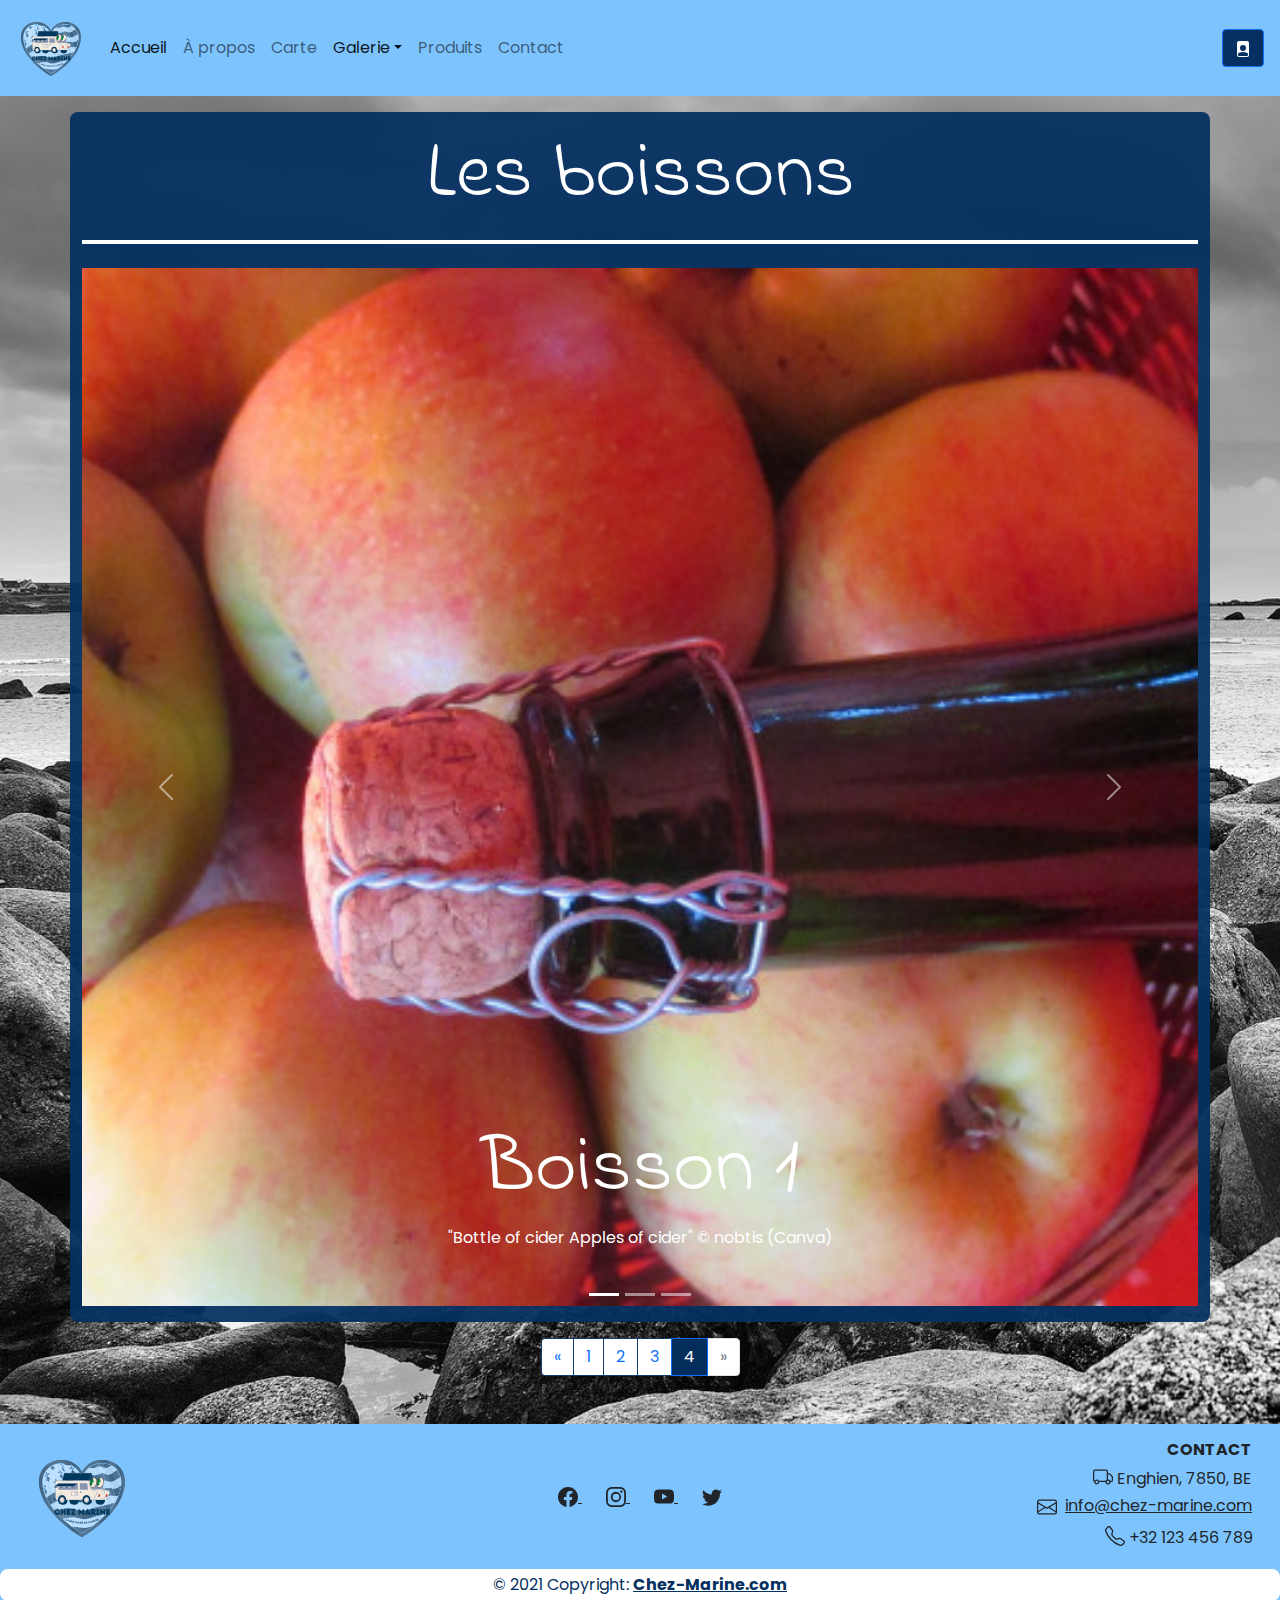
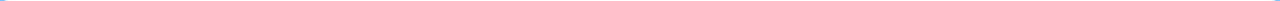
<file: les-boissons.html>
<!DOCTYPE html>
<html lang="fr">

<head>
  <meta charset="UTF-8">
  <meta http-equiv="X-UA-Compatible" content="IE=edge">
  <meta name="viewport" content="width=device-width, initial-scale=1.0">
  <link rel="stylesheet" href="./bootstrap-5.1.1-dist/css/bootstrap.min.css">
  <link rel="stylesheet" href="./style.css">
  <script src="bootstrap-5.1.1-dist/js/bootstrap.min.js" defer></script>
  <title>Chez Marine | Boissons</title>
</head>

<body>
  <header class="navbar navbar-expand-md navbar-light px-3">
    <!-- NavBar-->
    <a href="./index.html" class="navbar-brand">
      <img src="./Assets/logo-chez-marine.svg" alt="Logo chezMarine" width="70px" height="auto">
    </a>
    <button type="button" class="navbar-toggler" data-bs-toggle="collapse" data-bs-target="#navbar-content">
      <span class="navbar-toggler-icon"></span>
    </button>
    <div class="collapse navbar-collapse" id="navbar-content">
      <nav>
        <ul class="navbar-nav ms-auto">
          <li class="nav-item"><a class="nav-link active" href="./index.html">Accueil</a></li>
          <li class="nav-item"><a class="nav-link" href="./a-propos.html">À propos</a></li>
          <li class="nav-item"><a class="nav-link" href="./carte.html">Carte</a></li>
          <li class="nav-item dropdown"><a class="nav-link dropdown-toggle active" data-bs-toggle="dropdown"
              href="#">Galerie</a>
            <ul class="dropdown-menu">
              <li><a class="dropdown-item" href="./les-galettes.html">Galettes</a></li>
              <li><a class="dropdown-item" href="./les-crepes.html">Crêpes</a></li>
              <li><a class="dropdown-item" href="./les-desserts.html">Desserts</a></li>
              <li><a class="dropdown-item" href="./les-boissons.html">Boissons</a></li>
            </ul>
          </li>
          <li class="nav-item"><a class="nav-link" href="./produits.html">Produits</a></li>
          <li class="nav-item"><a class="nav-link" href="./contact.html">Contact</a></li>
        </ul>
      </nav>
    </div>
    <!-- bouton "se connecter"-->
    <button type="submit" class="btn btn-primary" data-bs-toggle="offcanvas" data-bs-target="#connect">
      <svg xmlns="http://www.w3.org/2000/svg" width="16" height="16" fill="currentColor" class="bi bi-file-person-fill"
        viewBox="0 0 16 16">
        <path
          d="M12 0H4a2 2 0 0 0-2 2v12a2 2 0 0 0 2 2h8a2 2 0 0 0 2-2V2a2 2 0 0 0-2-2zm-1 7a3 3 0 1 1-6 0 3 3 0 0 1 6 0zm-3 4c2.623 0 4.146.826 5 1.755V14a1 1 0 0 1-1 1H4a1 1 0 0 1-1-1v-1.245C3.854 11.825 5.377 11 8 11z" />
      </svg>
    </button>
  </header>
  <!-- offcanvas -->
  <section class="offcanvas offcanvas-end" id="connect">
    <div class="offcanvas-header">
      <h2 class="offcanvas-title">Se connecter</h2>
      <!-- bouton pour faire disparaître l'offcanvas-->
      <button type="button" class="btn-close" data-bs-dismiss="offcanvas"></button>
    </div>
    <div class="offcanvas-body">
      <form>
        <div class="mb-3">
          <label for="username" class="form-label">Nom d'utilisateur</label>
          <input type="text" class="form-control" name="username" id="username">
        </div>
        <div class="mb-3">
          <label for="password" class="form-label">Mot de passe</label>
          <input type="password" class="form-control" name="password" id="password">
        </div>
        <div class="form-check form-switch mb-3">
          <input class="form-check-input" type="checkbox" id="rememberMe" />
          <label class="form-check-label" for="rememberMe">Se souvenir de moi</label>
        </div>
        <button class="btn btn-primary">Se connecter</button>
      </form>
    </div>
  </section>
  <!-- Pictures -->
  <div class="container my-3 mx-auto blueContainer">
    <h1 class="display-1 text-center py-3">Les boissons</h1>
    <main id="carousel1" class="carousel slide py-3" data-bs-ride="carousel">
      <div class="carousel-indicators">
        <button type="button" data-bs-target="#carousel1" data-bs-slide-to="0" class="active" aria-current="true"
          aria-label="Slide 1"></button>
        <button type="button" data-bs-target="#carousel1" data-bs-slide-to="1" aria-label="Slide 2"></button>
        <button type="button" data-bs-target="#carousel1" data-bs-slide-to="2" aria-label="Slide 3"></button>
      </div>
      <div class="carousel-inner">
        <div class="carousel-item active">
          <img src="./Assets/cidre.jpg" class="d-block w-100 img-fluid" alt="Cidre et pommes">
          <div class="carousel-caption d-none d-md-block">
            <h2 class="display-1">Boisson 1</h2>
            <p>"Bottle of cider Apples of cider" © nobtis (Canva)</p>
          </div>
        </div>
        <div class="carousel-item">
          <img src="./Assets/chouchen.jpg" class="d-block w-100 img-fluid" alt="...">
          <div class="carousel-caption d-none d-md-block">
            <h2 class="display-1">Boisson 2</h2>
            <p>"Chouchen" © chen zou (Flickr)</p>
          </div>
        </div>
        <div class="carousel-item">
          <img src="./Assets/cidre-1.jpg" class="d-block w-100 img-fluid" alt="Cidre avec son verre">
          <div class="carousel-caption d-none d-md-block">
            <h2 class="display-1">Boisson 3</h2>
            <p>"Cidre de Bretagne" © Bernt Rostad (Flickr)</p>
          </div>
        </div>
      </div>
      <button class="carousel-control-prev" type="button" data-bs-target="#carousel1" data-bs-slide="prev">
        <span class="carousel-control-prev-icon" aria-hidden="true"></span>
        <span class="visually-hidden">Previous</span>
      </button>
      <button class="carousel-control-next" type="button" data-bs-target="#carousel1" data-bs-slide="next">
        <span class="carousel-control-next-icon" aria-hidden="true"></span>
        <span class="visually-hidden">Next</span>
      </button>
    </main>
  </div>
  <!-- Pagination -->
  <nav class="my-3">
    <ul class="pagination justify-content-center">
      <li class="page-item"><a class="page-link" href="les-desserts.html">&laquo;</a></li>
      <li class="page-item"><a class="page-link" href="les-galettes.html">1</a></li>
      <li class="page-item"><a class="page-link" href="les-crepes.html">2</a></li>
      <li class="page-item"><a class="page-link" href="les-desserts.html">3</a></li>
      <li class="page-item active"><a class="page-link" href="les-boissons.html">4</a></li>
      <li class="page-item disabled"><a class="page-link" href="#">&raquo;</a></li>
    </ul>
  </nav>
  <!-- Footer -->
  <footer>
    <section>
      <div class="container-fluid mt-5 mx-auto">
        <div class="row p-2 justify-content-lg-between mx-auto">
          <!-- left -->
          <div class="col-5 col-sm-6 col-md-4 text-center text-md-start align-self-center">
            <img src="./Assets/logo-chez-marine.svg" alt="logo Chez Marine" height="100px" width="auto">
          </div>
          <!-- Center - Social media -->
          <div class="col-7 col-sm-6 col-md-4 align-self-center text-center">
            <div class="col">
              <a href="#" class="me-4 text-reset">
                <svg xmlns="http://www.w3.org/2000/svg" width="20" height="20" fill="currentColor"
                  class="bi bi-facebook" viewBox="0 0 16 16">
                  <path
                    d="M16 8.049c0-4.446-3.582-8.05-8-8.05C3.58 0-.002 3.603-.002 8.05c0 4.017 2.926 7.347 6.75 7.951v-5.625h-2.03V8.05H6.75V6.275c0-2.017 1.195-3.131 3.022-3.131.876 0 1.791.157 1.791.157v1.98h-1.009c-.993 0-1.303.621-1.303 1.258v1.51h2.218l-.354 2.326H9.25V16c3.824-.604 6.75-3.934 6.75-7.951z" />
                </svg>
              </a>
              <a href="#" class="me-4 text-reset">
                <svg xmlns="http://www.w3.org/2000/svg" width="20" height="20" fill="currentColor"
                  class="bi bi-instagram" viewBox="0 0 16 16">
                  <path
                    d="M8 0C5.829 0 5.556.01 4.703.048 3.85.088 3.269.222 2.76.42a3.917 3.917 0 0 0-1.417.923A3.927 3.927 0 0 0 .42 2.76C.222 3.268.087 3.85.048 4.7.01 5.555 0 5.827 0 8.001c0 2.172.01 2.444.048 3.297.04.852.174 1.433.372 1.942.205.526.478.972.923 1.417.444.445.89.719 1.416.923.51.198 1.09.333 1.942.372C5.555 15.99 5.827 16 8 16s2.444-.01 3.298-.048c.851-.04 1.434-.174 1.943-.372a3.916 3.916 0 0 0 1.416-.923c.445-.445.718-.891.923-1.417.197-.509.332-1.09.372-1.942C15.99 10.445 16 10.173 16 8s-.01-2.445-.048-3.299c-.04-.851-.175-1.433-.372-1.941a3.926 3.926 0 0 0-.923-1.417A3.911 3.911 0 0 0 13.24.42c-.51-.198-1.092-.333-1.943-.372C10.443.01 10.172 0 7.998 0h.003zm-.717 1.442h.718c2.136 0 2.389.007 3.232.046.78.035 1.204.166 1.486.275.373.145.64.319.92.599.28.28.453.546.598.92.11.281.24.705.275 1.485.039.843.047 1.096.047 3.231s-.008 2.389-.047 3.232c-.035.78-.166 1.203-.275 1.485a2.47 2.47 0 0 1-.599.919c-.28.28-.546.453-.92.598-.28.11-.704.24-1.485.276-.843.038-1.096.047-3.232.047s-2.39-.009-3.233-.047c-.78-.036-1.203-.166-1.485-.276a2.478 2.478 0 0 1-.92-.598 2.48 2.48 0 0 1-.6-.92c-.109-.281-.24-.705-.275-1.485-.038-.843-.046-1.096-.046-3.233 0-2.136.008-2.388.046-3.231.036-.78.166-1.204.276-1.486.145-.373.319-.64.599-.92.28-.28.546-.453.92-.598.282-.11.705-.24 1.485-.276.738-.034 1.024-.044 2.515-.045v.002zm4.988 1.328a.96.96 0 1 0 0 1.92.96.96 0 0 0 0-1.92zm-4.27 1.122a4.109 4.109 0 1 0 0 8.217 4.109 4.109 0 0 0 0-8.217zm0 1.441a2.667 2.667 0 1 1 0 5.334 2.667 2.667 0 0 1 0-5.334z" />
                </svg>
              </a>
              <a href="#" class="me-4 text-reset">
                <svg xmlns="http://www.w3.org/2000/svg" width="20" height="20" fill="currentColor" class="bi bi-youtube"
                  viewBox="0 0 16 16">
                  <path
                    d="M8.051 1.999h.089c.822.003 4.987.033 6.11.335a2.01 2.01 0 0 1 1.415 1.42c.101.38.172.883.22 1.402l.01.104.022.26.008.104c.065.914.073 1.77.074 1.957v.075c-.001.194-.01 1.108-.082 2.06l-.008.105-.009.104c-.05.572-.124 1.14-.235 1.558a2.007 2.007 0 0 1-1.415 1.42c-1.16.312-5.569.334-6.18.335h-.142c-.309 0-1.587-.006-2.927-.052l-.17-.006-.087-.004-.171-.007-.171-.007c-1.11-.049-2.167-.128-2.654-.26a2.007 2.007 0 0 1-1.415-1.419c-.111-.417-.185-.986-.235-1.558L.09 9.82l-.008-.104A31.4 31.4 0 0 1 0 7.68v-.123c.002-.215.01-.958.064-1.778l.007-.103.003-.052.008-.104.022-.26.01-.104c.048-.519.119-1.023.22-1.402a2.007 2.007 0 0 1 1.415-1.42c.487-.13 1.544-.21 2.654-.26l.17-.007.172-.006.086-.003.171-.007A99.788 99.788 0 0 1 7.858 2h.193zM6.4 5.209v4.818l4.157-2.408L6.4 5.209z" />
                </svg>
              </a>
              <a href="#" class="text-reset">
                <svg xmlns="http://www.w3.org/2000/svg" width="20" height="20" fill="currentColor" class="bi bi-twitter"
                  viewBox="0 0 16 16">
                  <path
                    d="M5.026 15c6.038 0 9.341-5.003 9.341-9.334 0-.14 0-.282-.006-.422A6.685 6.685 0 0 0 16 3.542a6.658 6.658 0 0 1-1.889.518 3.301 3.301 0 0 0 1.447-1.817 6.533 6.533 0 0 1-2.087.793A3.286 3.286 0 0 0 7.875 6.03a9.325 9.325 0 0 1-6.767-3.429 3.289 3.289 0 0 0 1.018 4.382A3.323 3.323 0 0 1 .64 6.575v.045a3.288 3.288 0 0 0 2.632 3.218 3.203 3.203 0 0 1-.865.115 3.23 3.23 0 0 1-.614-.057 3.283 3.283 0 0 0 3.067 2.277A6.588 6.588 0 0 1 .78 13.58a6.32 6.32 0 0 1-.78-.045A9.344 9.344 0 0 0 5.026 15z" />
                </svg>
              </a>
            </div>
          </div>
          <!-- right -->
          <div class="col-12 col-md-4 p-2 text-center text-md-end text-lg-end">
            <h6 class="text-uppercase fw-bold">
              Contact
            </h6>
            <div class="col-sm-12">
              <div class="d-inline-flex">
                <svg xmlns="http://www.w3.org/2000/svg" width="20" height="20" fill="currentColor" class="bi bi-truck"
                  viewBox="0 0 16 16">
                  <path
                    d="M0 3.5A1.5 1.5 0 0 1 1.5 2h9A1.5 1.5 0 0 1 12 3.5V5h1.02a1.5 1.5 0 0 1 1.17.563l1.481 1.85a1.5 1.5 0 0 1 .329.938V10.5a1.5 1.5 0 0 1-1.5 1.5H14a2 2 0 1 1-4 0H5a2 2 0 1 1-3.998-.085A1.5 1.5 0 0 1 0 10.5v-7zm1.294 7.456A1.999 1.999 0 0 1 4.732 11h5.536a2.01 2.01 0 0 1 .732-.732V3.5a.5.5 0 0 0-.5-.5h-9a.5.5 0 0 0-.5.5v7a.5.5 0 0 0 .294.456zM12 10a2 2 0 0 1 1.732 1h.768a.5.5 0 0 0 .5-.5V8.35a.5.5 0 0 0-.11-.312l-1.48-1.85A.5.5 0 0 0 13.02 6H12v4zm-9 1a1 1 0 1 0 0 2 1 1 0 0 0 0-2zm9 0a1 1 0 1 0 0 2 1 1 0 0 0 0-2z" />
                </svg>
                <p class="ms-1 m-0">Enghien, 7850, BE</p>
              </div>
              <div>
                <svg xmlns="http://www.w3.org/2000/svg" width="20" height="20" fill="currentColor"
                  class="bi bi-envelope" viewBox="0 0 16 16">
                  <path
                    d="M0 4a2 2 0 0 1 2-2h12a2 2 0 0 1 2 2v8a2 2 0 0 1-2 2H2a2 2 0 0 1-2-2V4zm2-1a1 1 0 0 0-1 1v.217l7 4.2 7-4.2V4a1 1 0 0 0-1-1H2zm13 2.383-4.758 2.855L15 11.114v-5.73zm-.034 6.878L9.271 8.82 8 9.583 6.728 8.82l-5.694 3.44A1 1 0 0 0 2 13h12a1 1 0 0 0 .966-.739zM1 11.114l4.758-2.876L1 5.383v5.73z" />
                </svg>
                <a href="mailto:info@chez-marine.com" class="link-dark ms-1">info@chez-marine.com</a>
              </div>
              <div class="d-inline-flex pt-2">
                <svg xmlns="http://www.w3.org/2000/svg" width="20" height="20" fill="currentColor"
                  class="bi bi-telephone" viewBox="0 0 16 16">
                  <path
                    d="M3.654 1.328a.678.678 0 0 0-1.015-.063L1.605 2.3c-.483.484-.661 1.169-.45 1.77a17.568 17.568 0 0 0 4.168 6.608 17.569 17.569 0 0 0 6.608 4.168c.601.211 1.286.033 1.77-.45l1.034-1.034a.678.678 0 0 0-.063-1.015l-2.307-1.794a.678.678 0 0 0-.58-.122l-2.19.547a1.745 1.745 0 0 1-1.657-.459L5.482 8.062a1.745 1.745 0 0 1-.46-1.657l.548-2.19a.678.678 0 0 0-.122-.58L3.654 1.328zM1.884.511a1.745 1.745 0 0 1 2.612.163L6.29 2.98c.329.423.445.974.315 1.494l-.547 2.19a.678.678 0 0 0 .178.643l2.457 2.457a.678.678 0 0 0 .644.178l2.189-.547a1.745 1.745 0 0 1 1.494.315l2.306 1.794c.829.645.905 1.87.163 2.611l-1.034 1.034c-.74.74-1.846 1.065-2.877.702a18.634 18.634 0 0 1-7.01-4.42 18.634 18.634 0 0 1-4.42-7.009c-.362-1.03-.037-2.137.703-2.877L1.885.511z" />
                </svg>
                <p class="ms-1 m-0">+32 123 456 789</p>
              </div>
            </div>
          </div>
        </div>
      </div>
    </section>
    <!-- Copyright -->
    <div class="greyContainer text-center p-1">
      © 2021 Copyright:
      <a class="text-reset fw-bold" href="./index.html">Chez-Marine.com</a>
    </div>
  </footer>
</body>

</html>
</file>
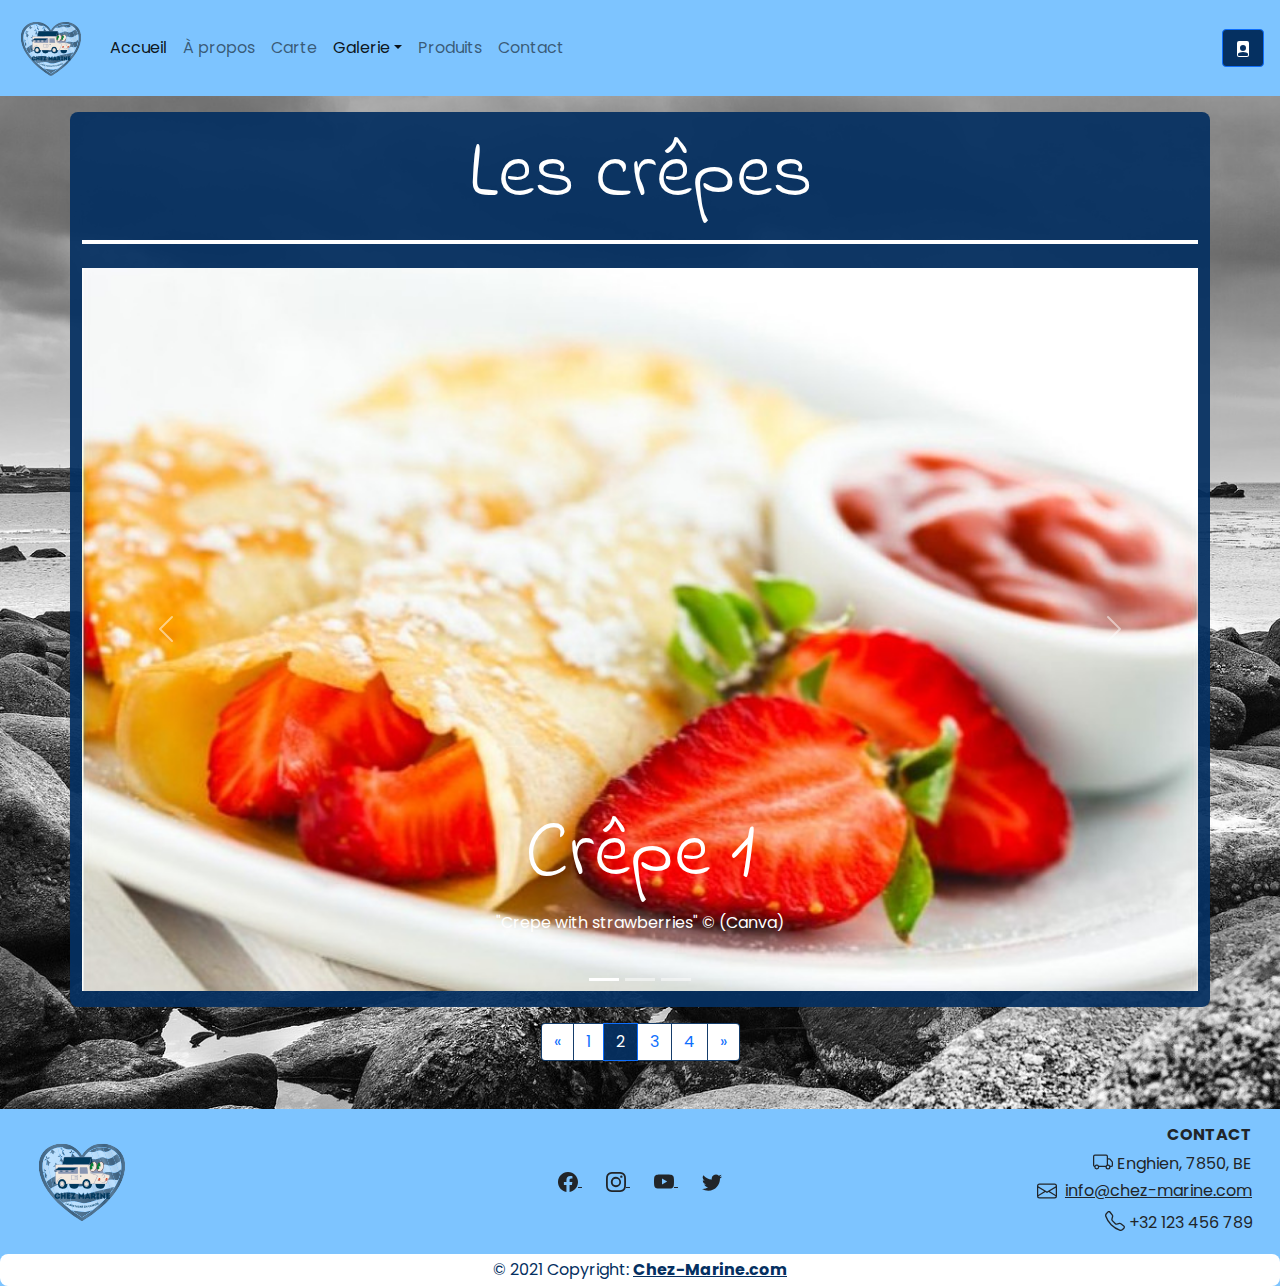
<file: les-crepes.html>
<!DOCTYPE html>
<html lang="fr">

<head>
  <meta charset="UTF-8">
  <meta http-equiv="X-UA-Compatible" content="IE=edge">
  <meta name="viewport" content="width=device-width, initial-scale=1.0">
  <link rel="stylesheet" href="./bootstrap-5.1.1-dist/css/bootstrap.min.css">
  <link rel="stylesheet" href="./style.css">
  <script src="bootstrap-5.1.1-dist/js/bootstrap.min.js" defer></script>
  <title>Chez Marine | Crêpes</title>
</head>

<body>
  <header class="navbar navbar-expand-md navbar-light px-3">
    <!-- NavBar-->
    <a href="./index.html" class="navbar-brand">
      <img src="./Assets/logo-chez-marine.svg" alt="Logo chezMarine" width="70px" height="auto">
    </a>
    <button type="button" class="navbar-toggler" data-bs-toggle="collapse" data-bs-target="#navbar-content">
      <span class="navbar-toggler-icon"></span>
    </button>
    <div class="collapse navbar-collapse" id="navbar-content">
      <nav>
        <ul class="navbar-nav ms-auto">
          <li class="nav-item"><a class="nav-link active" href="./index.html">Accueil</a></li>
          <li class="nav-item"><a class="nav-link" href="./a-propos.html">À propos</a></li>
          <li class="nav-item"><a class="nav-link" href="./carte.html">Carte</a></li>
          <li class="nav-item dropdown"><a class="nav-link dropdown-toggle active" data-bs-toggle="dropdown"
              href="#">Galerie</a>
            <ul class="dropdown-menu">
              <li><a class="dropdown-item" href="./les-galettes.html">Galettes</a></li>
              <li><a class="dropdown-item" href="./les-crepes.html">Crêpes</a></li>
              <li><a class="dropdown-item" href="./les-desserts.html">Desserts</a></li>
              <li><a class="dropdown-item" href="./les-boissons.html">Boissons</a></li>
            </ul>
          </li>
          <li class="nav-item"><a class="nav-link" href="./produits.html">Produits</a></li>
          <li class="nav-item"><a class="nav-link" href="./contact.html">Contact</a></li>
        </ul>
      </nav>
    </div>
    <!-- bouton "se connecter"-->
    <button type="submit" class="btn btn-primary" data-bs-toggle="offcanvas" data-bs-target="#connect">
      <svg xmlns="http://www.w3.org/2000/svg" width="16" height="16" fill="currentColor" class="bi bi-file-person-fill"
        viewBox="0 0 16 16">
        <path
          d="M12 0H4a2 2 0 0 0-2 2v12a2 2 0 0 0 2 2h8a2 2 0 0 0 2-2V2a2 2 0 0 0-2-2zm-1 7a3 3 0 1 1-6 0 3 3 0 0 1 6 0zm-3 4c2.623 0 4.146.826 5 1.755V14a1 1 0 0 1-1 1H4a1 1 0 0 1-1-1v-1.245C3.854 11.825 5.377 11 8 11z" />
      </svg>
    </button>
  </header>
  <!-- offcanvas -->
  <section class="offcanvas offcanvas-end" id="connect">
    <div class="offcanvas-header">
      <h2 class="offcanvas-title">Se connecter</h2>
      <!-- bouton pour faire disparaître l'offcanvas-->
      <button type="button" class="btn-close" data-bs-dismiss="offcanvas"></button>
    </div>
    <div class="offcanvas-body">
      <form>
        <div class="mb-3">
          <label for="username" class="form-label">Nom d'utilisateur</label>
          <input type="text" class="form-control" name="username" id="username">
        </div>
        <div class="mb-3">
          <label for="password" class="form-label">Mot de passe</label>
          <input type="password" class="form-control" name="password" id="password">
        </div>
        <div class="form-check form-switch mb-3">
          <input class="form-check-input" type="checkbox" id="rememberMe" />
          <label class="form-check-label" for="rememberMe">Se souvenir de moi</label>
        </div>
        <button class="btn btn-primary">Se connecter</button>
      </form>
    </div>
  </section>
  <!-- Pictures -->
  <div class="container m-3 mx-auto blueContainer">
    <h1 class="display-1 text-center py-3">Les crêpes</h1>
    <main id="carousel1" class="carousel slide py-3" data-bs-ride="carousel">
      <div class="carousel-indicators">
        <button type="button" data-bs-target="#carousel1" data-bs-slide-to="0" class="active" aria-current="true"
          aria-label="Slide 1"></button>
        <button type="button" data-bs-target="#carousel1" data-bs-slide-to="1" aria-label="Slide 2"></button>
        <button type="button" data-bs-target="#carousel1" data-bs-slide-to="2" aria-label="Slide 3"></button>
      </div>
      <div class="carousel-inner">
        <div class="carousel-item active">
          <img src="./Assets/crepe-fraises.jpg" class="d-block w-100 img-fluid" alt="Crêpe 1">
          <div class="carousel-caption d-none d-md-block">
            <h2 class="display-1">Crêpe 1</h2>
            <p>"Crepe with strawberries" © (Canva)</p>
          </div>
        </div>
        <div class="carousel-item">
          <img src="./Assets/crepe-2.png" class="d-block w-100 img-fluid" alt="Crêpe au sucre">
          <div class="carousel-caption d-none d-md-block">
            <h2 class="display-1">Crêpe 2</h2>
            <p>"Home made crepes with powdered sugar" © Mrkit99 (Canva)</p>
          </div>
        </div>
        <div class="carousel-item">
          <img src="./Assets/crepe-8.png" class="d-block w-100 img-fluid" alt="Crêpe aux fruits rouges">
          <div class="carousel-caption d-none d-md-block">
            <h2 class="display-1">Crêpe 3</h2>
            <p>"Crepes with blueberries dusted with icing sugar"" © graletta (Canva)</p>
          </div>
        </div>
      </div>
      <button class="carousel-control-prev" type="button" data-bs-target="#carousel1" data-bs-slide="prev">
        <span class="carousel-control-prev-icon" aria-hidden="true"></span>
        <span class="visually-hidden">Previous</span>
      </button>
      <button class="carousel-control-next" type="button" data-bs-target="#carousel1" data-bs-slide="next">
        <span class="carousel-control-next-icon" aria-hidden="true"></span>
        <span class="visually-hidden">Next</span>
      </button>
    </main>
  </div>
  <!-- Pagination -->
  <nav class="my-3">
    <ul class="pagination justify-content-center">
      <li class="page-item"><a class="page-link" href="les-galettes.html">&laquo;</a></li>
      <li class="page-item"><a class="page-link" href="les-galettes.html">1</a></li>
      <li class="page-item active"><a class="page-link" href="les-crepes.html">2</a></li>
      <li class="page-item"><a class="page-link" href="les-desserts.html">3</a></li>
      <li class="page-item"><a class="page-link" href="les-boissons.html">4</a></li>
      <li class="page-item"><a class="page-link" href="les-desserts.html">&raquo;</a></li>
    </ul>
  </nav>
  <!-- Footer -->
  <footer>
    <section>
      <div class="container-fluid mt-5 mx-auto">
        <div class="row p-2 justify-content-lg-between mx-auto">
          <!-- left -->
          <div class="col-5 col-sm-6 col-md-4 text-center text-md-start align-self-center">
            <img src="./Assets/logo-chez-marine.svg" alt="logo Chez Marine" height="100px" width="auto">
          </div>
          <!-- Center - Social media -->
          <div class="col-7 col-sm-6 col-md-4 align-self-center text-center">
            <div class="col">
              <a href="#" class="me-4 text-reset">
                <svg xmlns="http://www.w3.org/2000/svg" width="20" height="20" fill="currentColor"
                  class="bi bi-facebook" viewBox="0 0 16 16">
                  <path
                    d="M16 8.049c0-4.446-3.582-8.05-8-8.05C3.58 0-.002 3.603-.002 8.05c0 4.017 2.926 7.347 6.75 7.951v-5.625h-2.03V8.05H6.75V6.275c0-2.017 1.195-3.131 3.022-3.131.876 0 1.791.157 1.791.157v1.98h-1.009c-.993 0-1.303.621-1.303 1.258v1.51h2.218l-.354 2.326H9.25V16c3.824-.604 6.75-3.934 6.75-7.951z" />
                </svg>
              </a>
              <a href="#" class="me-4 text-reset">
                <svg xmlns="http://www.w3.org/2000/svg" width="20" height="20" fill="currentColor"
                  class="bi bi-instagram" viewBox="0 0 16 16">
                  <path
                    d="M8 0C5.829 0 5.556.01 4.703.048 3.85.088 3.269.222 2.76.42a3.917 3.917 0 0 0-1.417.923A3.927 3.927 0 0 0 .42 2.76C.222 3.268.087 3.85.048 4.7.01 5.555 0 5.827 0 8.001c0 2.172.01 2.444.048 3.297.04.852.174 1.433.372 1.942.205.526.478.972.923 1.417.444.445.89.719 1.416.923.51.198 1.09.333 1.942.372C5.555 15.99 5.827 16 8 16s2.444-.01 3.298-.048c.851-.04 1.434-.174 1.943-.372a3.916 3.916 0 0 0 1.416-.923c.445-.445.718-.891.923-1.417.197-.509.332-1.09.372-1.942C15.99 10.445 16 10.173 16 8s-.01-2.445-.048-3.299c-.04-.851-.175-1.433-.372-1.941a3.926 3.926 0 0 0-.923-1.417A3.911 3.911 0 0 0 13.24.42c-.51-.198-1.092-.333-1.943-.372C10.443.01 10.172 0 7.998 0h.003zm-.717 1.442h.718c2.136 0 2.389.007 3.232.046.78.035 1.204.166 1.486.275.373.145.64.319.92.599.28.28.453.546.598.92.11.281.24.705.275 1.485.039.843.047 1.096.047 3.231s-.008 2.389-.047 3.232c-.035.78-.166 1.203-.275 1.485a2.47 2.47 0 0 1-.599.919c-.28.28-.546.453-.92.598-.28.11-.704.24-1.485.276-.843.038-1.096.047-3.232.047s-2.39-.009-3.233-.047c-.78-.036-1.203-.166-1.485-.276a2.478 2.478 0 0 1-.92-.598 2.48 2.48 0 0 1-.6-.92c-.109-.281-.24-.705-.275-1.485-.038-.843-.046-1.096-.046-3.233 0-2.136.008-2.388.046-3.231.036-.78.166-1.204.276-1.486.145-.373.319-.64.599-.92.28-.28.546-.453.92-.598.282-.11.705-.24 1.485-.276.738-.034 1.024-.044 2.515-.045v.002zm4.988 1.328a.96.96 0 1 0 0 1.92.96.96 0 0 0 0-1.92zm-4.27 1.122a4.109 4.109 0 1 0 0 8.217 4.109 4.109 0 0 0 0-8.217zm0 1.441a2.667 2.667 0 1 1 0 5.334 2.667 2.667 0 0 1 0-5.334z" />
                </svg>
              </a>
              <a href="#" class="me-4 text-reset">
                <svg xmlns="http://www.w3.org/2000/svg" width="20" height="20" fill="currentColor" class="bi bi-youtube"
                  viewBox="0 0 16 16">
                  <path
                    d="M8.051 1.999h.089c.822.003 4.987.033 6.11.335a2.01 2.01 0 0 1 1.415 1.42c.101.38.172.883.22 1.402l.01.104.022.26.008.104c.065.914.073 1.77.074 1.957v.075c-.001.194-.01 1.108-.082 2.06l-.008.105-.009.104c-.05.572-.124 1.14-.235 1.558a2.007 2.007 0 0 1-1.415 1.42c-1.16.312-5.569.334-6.18.335h-.142c-.309 0-1.587-.006-2.927-.052l-.17-.006-.087-.004-.171-.007-.171-.007c-1.11-.049-2.167-.128-2.654-.26a2.007 2.007 0 0 1-1.415-1.419c-.111-.417-.185-.986-.235-1.558L.09 9.82l-.008-.104A31.4 31.4 0 0 1 0 7.68v-.123c.002-.215.01-.958.064-1.778l.007-.103.003-.052.008-.104.022-.26.01-.104c.048-.519.119-1.023.22-1.402a2.007 2.007 0 0 1 1.415-1.42c.487-.13 1.544-.21 2.654-.26l.17-.007.172-.006.086-.003.171-.007A99.788 99.788 0 0 1 7.858 2h.193zM6.4 5.209v4.818l4.157-2.408L6.4 5.209z" />
                </svg>
              </a>
              <a href="#" class="text-reset">
                <svg xmlns="http://www.w3.org/2000/svg" width="20" height="20" fill="currentColor" class="bi bi-twitter"
                  viewBox="0 0 16 16">
                  <path
                    d="M5.026 15c6.038 0 9.341-5.003 9.341-9.334 0-.14 0-.282-.006-.422A6.685 6.685 0 0 0 16 3.542a6.658 6.658 0 0 1-1.889.518 3.301 3.301 0 0 0 1.447-1.817 6.533 6.533 0 0 1-2.087.793A3.286 3.286 0 0 0 7.875 6.03a9.325 9.325 0 0 1-6.767-3.429 3.289 3.289 0 0 0 1.018 4.382A3.323 3.323 0 0 1 .64 6.575v.045a3.288 3.288 0 0 0 2.632 3.218 3.203 3.203 0 0 1-.865.115 3.23 3.23 0 0 1-.614-.057 3.283 3.283 0 0 0 3.067 2.277A6.588 6.588 0 0 1 .78 13.58a6.32 6.32 0 0 1-.78-.045A9.344 9.344 0 0 0 5.026 15z" />
                </svg>
              </a>
            </div>
          </div>
          <!-- right -->
          <div class="col-12 col-md-4 p-2 text-center text-md-end text-lg-end">
            <h6 class="text-uppercase fw-bold">
              Contact
            </h6>
            <div class="col-sm-12">
              <div class="d-inline-flex">
                <svg xmlns="http://www.w3.org/2000/svg" width="20" height="20" fill="currentColor" class="bi bi-truck"
                  viewBox="0 0 16 16">
                  <path
                    d="M0 3.5A1.5 1.5 0 0 1 1.5 2h9A1.5 1.5 0 0 1 12 3.5V5h1.02a1.5 1.5 0 0 1 1.17.563l1.481 1.85a1.5 1.5 0 0 1 .329.938V10.5a1.5 1.5 0 0 1-1.5 1.5H14a2 2 0 1 1-4 0H5a2 2 0 1 1-3.998-.085A1.5 1.5 0 0 1 0 10.5v-7zm1.294 7.456A1.999 1.999 0 0 1 4.732 11h5.536a2.01 2.01 0 0 1 .732-.732V3.5a.5.5 0 0 0-.5-.5h-9a.5.5 0 0 0-.5.5v7a.5.5 0 0 0 .294.456zM12 10a2 2 0 0 1 1.732 1h.768a.5.5 0 0 0 .5-.5V8.35a.5.5 0 0 0-.11-.312l-1.48-1.85A.5.5 0 0 0 13.02 6H12v4zm-9 1a1 1 0 1 0 0 2 1 1 0 0 0 0-2zm9 0a1 1 0 1 0 0 2 1 1 0 0 0 0-2z" />
                </svg>
                <p class="ms-1 m-0">Enghien, 7850, BE</p>
              </div>
              <div>
                <svg xmlns="http://www.w3.org/2000/svg" width="20" height="20" fill="currentColor"
                  class="bi bi-envelope" viewBox="0 0 16 16">
                  <path
                    d="M0 4a2 2 0 0 1 2-2h12a2 2 0 0 1 2 2v8a2 2 0 0 1-2 2H2a2 2 0 0 1-2-2V4zm2-1a1 1 0 0 0-1 1v.217l7 4.2 7-4.2V4a1 1 0 0 0-1-1H2zm13 2.383-4.758 2.855L15 11.114v-5.73zm-.034 6.878L9.271 8.82 8 9.583 6.728 8.82l-5.694 3.44A1 1 0 0 0 2 13h12a1 1 0 0 0 .966-.739zM1 11.114l4.758-2.876L1 5.383v5.73z" />
                </svg>
                <a href="mailto:info@chez-marine.com" class="link-dark ms-1">info@chez-marine.com</a>
              </div>
              <div class="d-inline-flex pt-2">
                <svg xmlns="http://www.w3.org/2000/svg" width="20" height="20" fill="currentColor"
                  class="bi bi-telephone" viewBox="0 0 16 16">
                  <path
                    d="M3.654 1.328a.678.678 0 0 0-1.015-.063L1.605 2.3c-.483.484-.661 1.169-.45 1.77a17.568 17.568 0 0 0 4.168 6.608 17.569 17.569 0 0 0 6.608 4.168c.601.211 1.286.033 1.77-.45l1.034-1.034a.678.678 0 0 0-.063-1.015l-2.307-1.794a.678.678 0 0 0-.58-.122l-2.19.547a1.745 1.745 0 0 1-1.657-.459L5.482 8.062a1.745 1.745 0 0 1-.46-1.657l.548-2.19a.678.678 0 0 0-.122-.58L3.654 1.328zM1.884.511a1.745 1.745 0 0 1 2.612.163L6.29 2.98c.329.423.445.974.315 1.494l-.547 2.19a.678.678 0 0 0 .178.643l2.457 2.457a.678.678 0 0 0 .644.178l2.189-.547a1.745 1.745 0 0 1 1.494.315l2.306 1.794c.829.645.905 1.87.163 2.611l-1.034 1.034c-.74.74-1.846 1.065-2.877.702a18.634 18.634 0 0 1-7.01-4.42 18.634 18.634 0 0 1-4.42-7.009c-.362-1.03-.037-2.137.703-2.877L1.885.511z" />
                </svg>
                <p class="ms-1 m-0">+32 123 456 789</p>
              </div>
            </div>
          </div>
        </div>
      </div>
    </section>
    <!-- Copyright -->
    <div class="greyContainer text-center p-1">
      © 2021 Copyright:
      <a class="text-reset fw-bold" href="./index.html">Chez-Marine.com</a>
    </div>
  </footer>
</body>

</html>
</file>
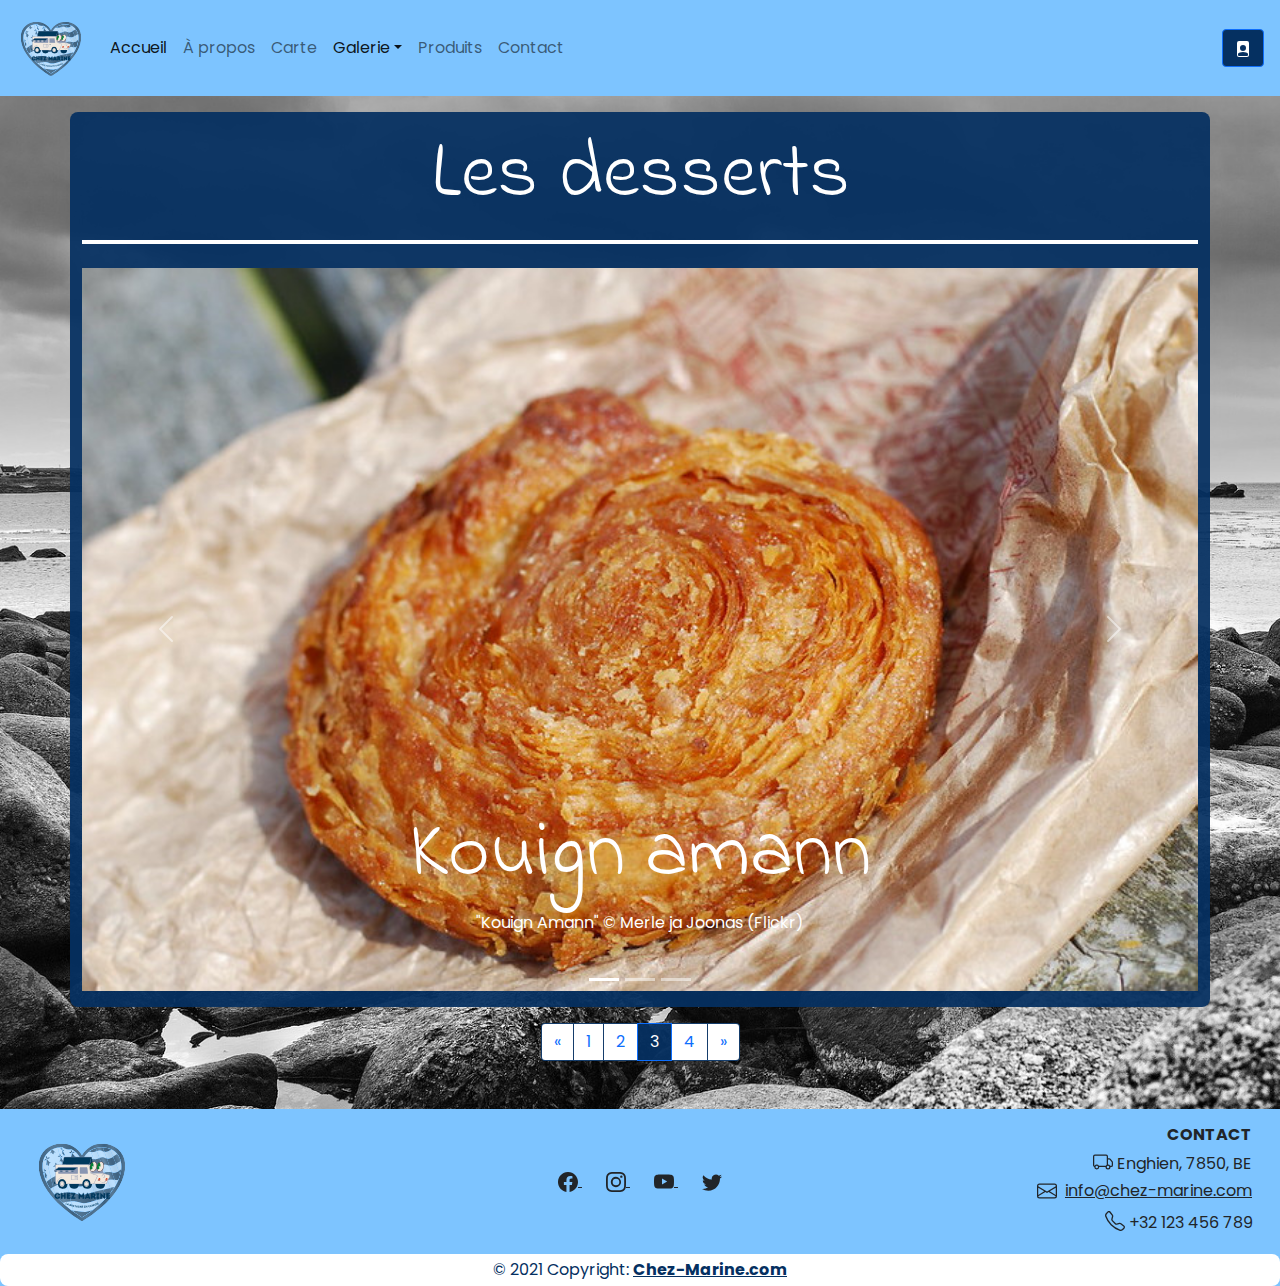
<file: les-desserts.html>
<!DOCTYPE html>
<html lang="fr">

<head>
  <meta charset="UTF-8">
  <meta http-equiv="X-UA-Compatible" content="IE=edge">
  <meta name="viewport" content="width=device-width, initial-scale=1.0">
  <link rel="stylesheet" href="./bootstrap-5.1.1-dist/css/bootstrap.min.css">
  <link rel="stylesheet" href="./style.css">
  <script src="bootstrap-5.1.1-dist/js/bootstrap.min.js" defer></script>
  <title>Chez Marine | Desserts</title>
</head>

<body>
  <header class="navbar navbar-expand-md navbar-light px-3">
    <!-- NavBar-->
    <a href="index.html" class="navbar-brand">
      <img src="./Assets/logo-chez-marine.svg" alt="Logo chezMarine" width="70px" height="auto">
    </a>
    <button type="button" class="navbar-toggler" data-bs-toggle="collapse" data-bs-target="#navbar-content">
      <span class="navbar-toggler-icon"></span>
    </button>
    <div class="collapse navbar-collapse" id="navbar-content">
      <nav>
        <ul class="navbar-nav ms-auto">
          <li class="nav-item"><a class="nav-link active" href="./index.html">Accueil</a></li>
          <li class="nav-item"><a class="nav-link" href="./a-propos.html">À propos</a></li>
          <li class="nav-item"><a class="nav-link" href="./carte.html">Carte</a></li>
          <li class="nav-item dropdown"><a class="nav-link dropdown-toggle active" data-bs-toggle="dropdown"
              href="#">Galerie</a>
            <ul class="dropdown-menu">
              <li><a class="dropdown-item" href="./les-galettes.html">Galettes</a></li>
              <li><a class="dropdown-item" href="./les-crepes.html">Crêpes</a></li>
              <li><a class="dropdown-item" href="./les-desserts.html">Desserts</a></li>
              <li><a class="dropdown-item" href="./les-boissons.html">Boissons</a></li>
            </ul>
          </li>
          <li class="nav-item"><a class="nav-link" href="./produits.html">Produits</a></li>
          <li class="nav-item"><a class="nav-link" href="./contact.html">Contact</a></li>
        </ul>
      </nav>
    </div>
    <!-- bouton "se connecter"-->
    <button type="submit" class="btn btn-primary" data-bs-toggle="offcanvas" data-bs-target="#connect">
      <svg xmlns="http://www.w3.org/2000/svg" width="16" height="16" fill="currentColor" class="bi bi-file-person-fill"
        viewBox="0 0 16 16">
        <path
          d="M12 0H4a2 2 0 0 0-2 2v12a2 2 0 0 0 2 2h8a2 2 0 0 0 2-2V2a2 2 0 0 0-2-2zm-1 7a3 3 0 1 1-6 0 3 3 0 0 1 6 0zm-3 4c2.623 0 4.146.826 5 1.755V14a1 1 0 0 1-1 1H4a1 1 0 0 1-1-1v-1.245C3.854 11.825 5.377 11 8 11z" />
      </svg>
    </button>
  </header>
  <!-- offcanvas -->
  <section class="offcanvas offcanvas-end" id="connect">
    <div class="offcanvas-header">
      <h2 class="offcanvas-title">Se connecter</h2>
      <!-- bouton pour faire disparaître l'offcanvas-->
      <button type="button" class="btn-close" data-bs-dismiss="offcanvas"></button>
    </div>
    <div class="offcanvas-body">
      <form>
        <div class="mb-3">
          <label for="username" class="form-label">Nom d'utilisateur</label>
          <input type="text" class="form-control" name="username" id="username">
        </div>
        <div class="mb-3">
          <label for="password" class="form-label">Mot de passe</label>
          <input type="password" class="form-control" name="password" id="password">
        </div>
        <div class="form-check form-switch mb-3">
          <input class="form-check-input" type="checkbox" id="rememberMe" />
          <label class="form-check-label" for="rememberMe">Se souvenir de moi</label>
        </div>
        <button class="btn btn-primary">Se connecter</button>
      </form>
    </div>
  </section>
  <!-- Pictures -->
  <div class="container m-3 mx-auto blueContainer">
    <h1 class="display-1 text-center py-3">Les desserts</h1>
    <main id="carousel1" class="carousel slide py-3" data-bs-ride="carousel">
      <div class="carousel-indicators">
        <button type="button" data-bs-target="#carousel1" data-bs-slide-to="0" class="active" aria-current="true"
          aria-label="Slide 1"></button>
        <button type="button" data-bs-target="#carousel1" data-bs-slide-to="1" aria-label="Slide 2"></button>
        <button type="button" data-bs-target="#carousel1" data-bs-slide-to="2" aria-label="Slide 3"></button>
      </div>
      <div class="carousel-inner">
        <div class="carousel-item active">
          <img src="./Assets/kouign-amann-carousel.jpg" class="d-block w-100 img-fluid" alt="Kouign amann">
          <div class="carousel-caption d-none d-md-block">
            <h2 class="display-1">Kouign amann</h2>
            <p>"Kouign Amann" © Merle ja Joonas (Flickr)</p>
          </div>
        </div>
        <div class="carousel-item">
          <img src="./Assets/far-breton.jpg" class="d-block w-100 img-fluid" alt="Far breton">
          <div class="carousel-caption d-none d-md-block">
            <h2 class="display-1">Far breton</h2>
            <p>"Far breton" © Stefania Ricci Frabattista (Flickr)</p>
          </div>
        </div>
        <div class="carousel-item">
          <img src="./Assets/gateaubreton.jpg" class="d-block w-100 img-fluid" alt="Gâteau breton">
          <div class="carousel-caption d-none d-md-block">
            <h2 class="display-1">Gâteau breton</h2>
            <p>"Gâteau breton" © Yann Caradec (Flickr)</p>
          </div>
        </div>
      </div>
      <button class="carousel-control-prev" type="button" data-bs-target="#carousel1" data-bs-slide="prev">
        <span class="carousel-control-prev-icon" aria-hidden="true"></span>
        <span class="visually-hidden">Previous</span>
      </button>
      <button class="carousel-control-next" type="button" data-bs-target="#carousel1" data-bs-slide="next">
        <span class="carousel-control-next-icon" aria-hidden="true"></span>
        <span class="visually-hidden">Next</span>
      </button>
    </main>
  </div>
  <!-- Pagination -->
  <nav class="my-3">
    <ul class="pagination justify-content-center">
      <li class="page-item"><a class="page-link" href="les-crepes.html">&laquo;</a></li>
      <li class="page-item"><a class="page-link" href="les-galettes.html">1</a></li>
      <li class="page-item"><a class="page-link" href="les-crepes.html">2</a></li>
      <li class="page-item active"><a class="page-link" href="les-desserts.html">3</a></li>
      <li class="page-item"><a class="page-link" href="les-boissons.html">4</a></li>
      <li class="page-item"><a class="page-link" href="les-boissons.html">&raquo;</a></li>
    </ul>
  </nav>
  <!-- Footer -->
  <footer>
    <section>
      <div class="container-fluid mt-5 mx-auto">
        <div class="row p-2 justify-content-lg-between mx-auto">
          <!-- left -->
          <div class="col-5 col-sm-6 col-md-4 text-center text-md-start align-self-center">
            <img src="./Assets/logo-chez-marine.svg" alt="logo Chez Marine" height="100px" width="auto">
          </div>
          <!-- Center - Social media -->
          <div class="col-7 col-sm-6 col-md-4 align-self-center text-center">
            <div class="col">
              <a href="#" class="me-4 text-reset">
                <svg xmlns="http://www.w3.org/2000/svg" width="20" height="20" fill="currentColor"
                  class="bi bi-facebook" viewBox="0 0 16 16">
                  <path
                    d="M16 8.049c0-4.446-3.582-8.05-8-8.05C3.58 0-.002 3.603-.002 8.05c0 4.017 2.926 7.347 6.75 7.951v-5.625h-2.03V8.05H6.75V6.275c0-2.017 1.195-3.131 3.022-3.131.876 0 1.791.157 1.791.157v1.98h-1.009c-.993 0-1.303.621-1.303 1.258v1.51h2.218l-.354 2.326H9.25V16c3.824-.604 6.75-3.934 6.75-7.951z" />
                </svg>
              </a>
              <a href="#" class="me-4 text-reset">
                <svg xmlns="http://www.w3.org/2000/svg" width="20" height="20" fill="currentColor"
                  class="bi bi-instagram" viewBox="0 0 16 16">
                  <path
                    d="M8 0C5.829 0 5.556.01 4.703.048 3.85.088 3.269.222 2.76.42a3.917 3.917 0 0 0-1.417.923A3.927 3.927 0 0 0 .42 2.76C.222 3.268.087 3.85.048 4.7.01 5.555 0 5.827 0 8.001c0 2.172.01 2.444.048 3.297.04.852.174 1.433.372 1.942.205.526.478.972.923 1.417.444.445.89.719 1.416.923.51.198 1.09.333 1.942.372C5.555 15.99 5.827 16 8 16s2.444-.01 3.298-.048c.851-.04 1.434-.174 1.943-.372a3.916 3.916 0 0 0 1.416-.923c.445-.445.718-.891.923-1.417.197-.509.332-1.09.372-1.942C15.99 10.445 16 10.173 16 8s-.01-2.445-.048-3.299c-.04-.851-.175-1.433-.372-1.941a3.926 3.926 0 0 0-.923-1.417A3.911 3.911 0 0 0 13.24.42c-.51-.198-1.092-.333-1.943-.372C10.443.01 10.172 0 7.998 0h.003zm-.717 1.442h.718c2.136 0 2.389.007 3.232.046.78.035 1.204.166 1.486.275.373.145.64.319.92.599.28.28.453.546.598.92.11.281.24.705.275 1.485.039.843.047 1.096.047 3.231s-.008 2.389-.047 3.232c-.035.78-.166 1.203-.275 1.485a2.47 2.47 0 0 1-.599.919c-.28.28-.546.453-.92.598-.28.11-.704.24-1.485.276-.843.038-1.096.047-3.232.047s-2.39-.009-3.233-.047c-.78-.036-1.203-.166-1.485-.276a2.478 2.478 0 0 1-.92-.598 2.48 2.48 0 0 1-.6-.92c-.109-.281-.24-.705-.275-1.485-.038-.843-.046-1.096-.046-3.233 0-2.136.008-2.388.046-3.231.036-.78.166-1.204.276-1.486.145-.373.319-.64.599-.92.28-.28.546-.453.92-.598.282-.11.705-.24 1.485-.276.738-.034 1.024-.044 2.515-.045v.002zm4.988 1.328a.96.96 0 1 0 0 1.92.96.96 0 0 0 0-1.92zm-4.27 1.122a4.109 4.109 0 1 0 0 8.217 4.109 4.109 0 0 0 0-8.217zm0 1.441a2.667 2.667 0 1 1 0 5.334 2.667 2.667 0 0 1 0-5.334z" />
                </svg>
              </a>
              <a href="#" class="me-4 text-reset">
                <svg xmlns="http://www.w3.org/2000/svg" width="20" height="20" fill="currentColor" class="bi bi-youtube"
                  viewBox="0 0 16 16">
                  <path
                    d="M8.051 1.999h.089c.822.003 4.987.033 6.11.335a2.01 2.01 0 0 1 1.415 1.42c.101.38.172.883.22 1.402l.01.104.022.26.008.104c.065.914.073 1.77.074 1.957v.075c-.001.194-.01 1.108-.082 2.06l-.008.105-.009.104c-.05.572-.124 1.14-.235 1.558a2.007 2.007 0 0 1-1.415 1.42c-1.16.312-5.569.334-6.18.335h-.142c-.309 0-1.587-.006-2.927-.052l-.17-.006-.087-.004-.171-.007-.171-.007c-1.11-.049-2.167-.128-2.654-.26a2.007 2.007 0 0 1-1.415-1.419c-.111-.417-.185-.986-.235-1.558L.09 9.82l-.008-.104A31.4 31.4 0 0 1 0 7.68v-.123c.002-.215.01-.958.064-1.778l.007-.103.003-.052.008-.104.022-.26.01-.104c.048-.519.119-1.023.22-1.402a2.007 2.007 0 0 1 1.415-1.42c.487-.13 1.544-.21 2.654-.26l.17-.007.172-.006.086-.003.171-.007A99.788 99.788 0 0 1 7.858 2h.193zM6.4 5.209v4.818l4.157-2.408L6.4 5.209z" />
                </svg>
              </a>
              <a href="#" class="text-reset">
                <svg xmlns="http://www.w3.org/2000/svg" width="20" height="20" fill="currentColor" class="bi bi-twitter"
                  viewBox="0 0 16 16">
                  <path
                    d="M5.026 15c6.038 0 9.341-5.003 9.341-9.334 0-.14 0-.282-.006-.422A6.685 6.685 0 0 0 16 3.542a6.658 6.658 0 0 1-1.889.518 3.301 3.301 0 0 0 1.447-1.817 6.533 6.533 0 0 1-2.087.793A3.286 3.286 0 0 0 7.875 6.03a9.325 9.325 0 0 1-6.767-3.429 3.289 3.289 0 0 0 1.018 4.382A3.323 3.323 0 0 1 .64 6.575v.045a3.288 3.288 0 0 0 2.632 3.218 3.203 3.203 0 0 1-.865.115 3.23 3.23 0 0 1-.614-.057 3.283 3.283 0 0 0 3.067 2.277A6.588 6.588 0 0 1 .78 13.58a6.32 6.32 0 0 1-.78-.045A9.344 9.344 0 0 0 5.026 15z" />
                </svg>
              </a>
            </div>
          </div>
          <!-- right -->
          <div class="col-12 col-md-4 p-2 text-center text-md-end text-lg-end">
            <h6 class="text-uppercase fw-bold">
              Contact
            </h6>
            <div class="col-sm-12">
              <div class="d-inline-flex">
                <svg xmlns="http://www.w3.org/2000/svg" width="20" height="20" fill="currentColor" class="bi bi-truck"
                  viewBox="0 0 16 16">
                  <path
                    d="M0 3.5A1.5 1.5 0 0 1 1.5 2h9A1.5 1.5 0 0 1 12 3.5V5h1.02a1.5 1.5 0 0 1 1.17.563l1.481 1.85a1.5 1.5 0 0 1 .329.938V10.5a1.5 1.5 0 0 1-1.5 1.5H14a2 2 0 1 1-4 0H5a2 2 0 1 1-3.998-.085A1.5 1.5 0 0 1 0 10.5v-7zm1.294 7.456A1.999 1.999 0 0 1 4.732 11h5.536a2.01 2.01 0 0 1 .732-.732V3.5a.5.5 0 0 0-.5-.5h-9a.5.5 0 0 0-.5.5v7a.5.5 0 0 0 .294.456zM12 10a2 2 0 0 1 1.732 1h.768a.5.5 0 0 0 .5-.5V8.35a.5.5 0 0 0-.11-.312l-1.48-1.85A.5.5 0 0 0 13.02 6H12v4zm-9 1a1 1 0 1 0 0 2 1 1 0 0 0 0-2zm9 0a1 1 0 1 0 0 2 1 1 0 0 0 0-2z" />
                </svg>
                <p class="ms-1 m-0">Enghien, 7850, BE</p>
              </div>
              <div>
                <svg xmlns="http://www.w3.org/2000/svg" width="20" height="20" fill="currentColor"
                  class="bi bi-envelope" viewBox="0 0 16 16">
                  <path
                    d="M0 4a2 2 0 0 1 2-2h12a2 2 0 0 1 2 2v8a2 2 0 0 1-2 2H2a2 2 0 0 1-2-2V4zm2-1a1 1 0 0 0-1 1v.217l7 4.2 7-4.2V4a1 1 0 0 0-1-1H2zm13 2.383-4.758 2.855L15 11.114v-5.73zm-.034 6.878L9.271 8.82 8 9.583 6.728 8.82l-5.694 3.44A1 1 0 0 0 2 13h12a1 1 0 0 0 .966-.739zM1 11.114l4.758-2.876L1 5.383v5.73z" />
                </svg>
                <a href="mailto:info@chez-marine.com" class="link-dark ms-1">info@chez-marine.com</a>
              </div>
              <div class="d-inline-flex pt-2">
                <svg xmlns="http://www.w3.org/2000/svg" width="20" height="20" fill="currentColor"
                  class="bi bi-telephone" viewBox="0 0 16 16">
                  <path
                    d="M3.654 1.328a.678.678 0 0 0-1.015-.063L1.605 2.3c-.483.484-.661 1.169-.45 1.77a17.568 17.568 0 0 0 4.168 6.608 17.569 17.569 0 0 0 6.608 4.168c.601.211 1.286.033 1.77-.45l1.034-1.034a.678.678 0 0 0-.063-1.015l-2.307-1.794a.678.678 0 0 0-.58-.122l-2.19.547a1.745 1.745 0 0 1-1.657-.459L5.482 8.062a1.745 1.745 0 0 1-.46-1.657l.548-2.19a.678.678 0 0 0-.122-.58L3.654 1.328zM1.884.511a1.745 1.745 0 0 1 2.612.163L6.29 2.98c.329.423.445.974.315 1.494l-.547 2.19a.678.678 0 0 0 .178.643l2.457 2.457a.678.678 0 0 0 .644.178l2.189-.547a1.745 1.745 0 0 1 1.494.315l2.306 1.794c.829.645.905 1.87.163 2.611l-1.034 1.034c-.74.74-1.846 1.065-2.877.702a18.634 18.634 0 0 1-7.01-4.42 18.634 18.634 0 0 1-4.42-7.009c-.362-1.03-.037-2.137.703-2.877L1.885.511z" />
                </svg>
                <p class="ms-1 m-0">+32 123 456 789</p>
              </div>
            </div>
          </div>
        </div>
      </div>
    </section>
    <!-- Copyright -->
    <div class="greyContainer text-center p-1">
      © 2021 Copyright:
      <a class="text-reset fw-bold" href="./index.html">Chez-Marine.com</a>
    </div>
  </footer>
</body>

</html>
</file>
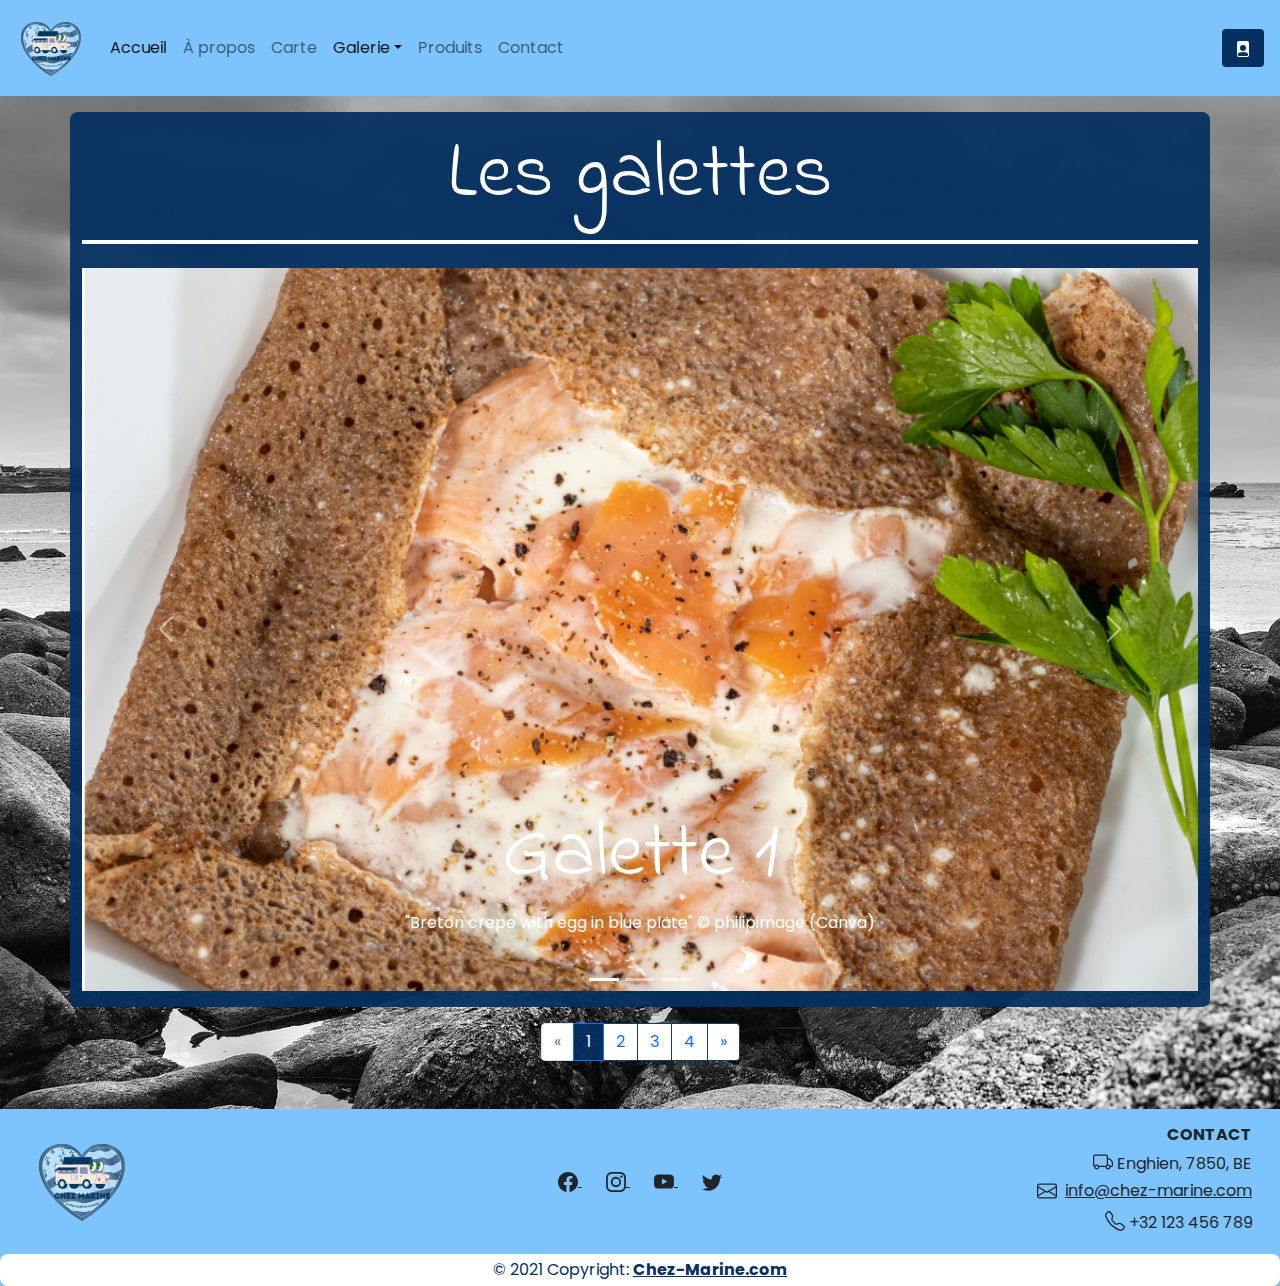
<file: les-galettes.html>
<!DOCTYPE html>
<html lang="fr">

<head>
  <meta charset="UTF-8">
  <meta http-equiv="X-UA-Compatible" content="IE=edge">
  <meta name="viewport" content="width=device-width, initial-scale=1.0">
  <link rel="stylesheet" href="./bootstrap-5.1.1-dist/css/bootstrap.min.css">
  <link rel="stylesheet" href="./style.css">
  <script src="bootstrap-5.1.1-dist/js/bootstrap.min.js" defer></script>
  <title>Chez Marine | Galettes</title>
</head>

<body>
  <header class="navbar navbar-expand-md navbar-light px-3">
    <!-- NavBar-->
    <a href="./index.html" class="navbar-brand">
      <img src="./Assets/logo-chez-marine.svg" alt="Logo chezMarine" width="70px" height="auto">
    </a>
    <button type="button" class="navbar-toggler" data-bs-toggle="collapse" data-bs-target="#navbar-content">
      <span class="navbar-toggler-icon"></span>
    </button>
    <div class="collapse navbar-collapse" id="navbar-content">
      <nav>
        <ul class="navbar-nav ms-auto">
          <li class="nav-item"><a class="nav-link active" href="./index.html">Accueil</a></li>
          <li class="nav-item"><a class="nav-link" href="./a-propos.html">À propos</a></li>
          <li class="nav-item"><a class="nav-link" href="./carte.html">Carte</a></li>
          <li class="nav-item dropdown"><a class="nav-link dropdown-toggle active" data-bs-toggle="dropdown"
              href="#">Galerie</a>
            <ul class="dropdown-menu">
              <li><a class="dropdown-item" href="./les-galettes.html">Galettes</a></li>
              <li><a class="dropdown-item" href="./les-crepes.html">Crêpes</a></li>
              <li><a class="dropdown-item" href="./les-desserts.html">Desserts</a></li>
              <li><a class="dropdown-item" href="./les-boissons.html">Boissons</a></li>
            </ul>
          </li>
          <li class="nav-item"><a class="nav-link" href="./produits.html">Produits</a></li>
          <li class="nav-item"><a class="nav-link" href="./contact.html">Contact</a></li>
        </ul>
      </nav>
    </div>
    <!-- bouton "se connecter"-->
    <button type="submit" class="btn" data-bs-toggle="offcanvas" data-bs-target="#connect">
      <svg xmlns="http://www.w3.org/2000/svg" width="16" height="16" fill="currentColor" class="bi bi-file-person-fill"
        viewBox="0 0 16 16">
        <path
          d="M12 0H4a2 2 0 0 0-2 2v12a2 2 0 0 0 2 2h8a2 2 0 0 0 2-2V2a2 2 0 0 0-2-2zm-1 7a3 3 0 1 1-6 0 3 3 0 0 1 6 0zm-3 4c2.623 0 4.146.826 5 1.755V14a1 1 0 0 1-1 1H4a1 1 0 0 1-1-1v-1.245C3.854 11.825 5.377 11 8 11z" />
      </svg>
    </button>
  </header>
  <!-- offcanvas -->
  <section class="offcanvas offcanvas-end" id="connect">
    <div class="offcanvas-header">
      <h2 class="offcanvas-title">Se connecter</h2>
      <!-- bouton pour faire disparaître l'offcanvas-->
      <button type="button" class="btn-close" data-bs-dismiss="offcanvas"></button>
    </div>
    <div class="offcanvas-body">
      <form>
        <div class="mb-3">
          <label for="username" class="form-label">Nom d'utilisateur</label>
          <input type="text" class="form-control" name="username" id="username">
        </div>
        <div class="mb-3">
          <label for="password" class="form-label">Mot de passe</label>
          <input type="password" class="form-control" name="password" id="password">
        </div>
        <div class="form-check form-switch mb-3">
          <input class="form-check-input" type="checkbox" id="rememberMe" />
          <label class="form-check-label" for="rememberMe">Se souvenir de moi</label>
        </div>
        <button class="btn btn-primary">Se connecter</button>
      </form>
    </div>
  </section>
  <!-- Pictures -->
  <div class="container m-3 mx-auto blueContainer">
    <h1 class="display-1 text-center py-3">Les galettes</h1>
    <main id="carousel1" class="carousel slide py-3" data-bs-ride="carousel">
      <div class="carousel-indicators">
        <button type="button" data-bs-target="#carousel1" data-bs-slide-to="0" class="active" aria-current="true"
          aria-label="Slide 1"></button>
        <button type="button" data-bs-target="#carousel1" data-bs-slide-to="1" aria-label="Slide 2"></button>
        <button type="button" data-bs-target="#carousel1" data-bs-slide-to="2" aria-label="Slide 3"></button>
      </div>
      <div class="carousel-inner">
        <div class="carousel-item active">
          <img src="./Assets/galette-1.png" class="d-block w-100 img-fluid" alt="Galette 1">
          <div class="carousel-caption d-none d-md-block">
            <h2 class="display-1">Galette 1</h2>
            <p>"Breton crepe with egg in blue plate" © philipimage (Canva)</p>
          </div>
        </div>
        <div class="carousel-item">
          <img src="./Assets/galette-complete-maison.jpg" class="d-block w-100 img-fluid" alt="Galette 2">
          <div class="carousel-caption d-none d-md-block">
            <h2 class="display-1">Galette 2</h2>
            <p>"Une délicieuse galette complète" © Marine Lucotte-Le Visage</p>
          </div>
        </div>
        <div class="carousel-item">
          <img src="./Assets/galette-3.png" class="d-block w-100 img-fluid" alt="Galette 3">
          <div class="carousel-caption d-none d-md-block">
            <h2 class="display-1">Galette 3</h2>
            <p>"a Breton crepe with egg and tomatoes" © philipimage (Canva)</p>
          </div>
        </div>
      </div>
      <button class="carousel-control-prev" type="button" data-bs-target="#carousel1" data-bs-slide="prev">
        <span class="carousel-control-prev-icon" aria-hidden="true"></span>
        <span class="visually-hidden">Previous</span>
      </button>
      <button class="carousel-control-next" type="button" data-bs-target="#carousel1" data-bs-slide="next">
        <span class="carousel-control-next-icon" aria-hidden="true"></span>
        <span class="visually-hidden">Next</span>
      </button>
    </main>
  </div>

  </div>
  <!-- Pagination -->
  <nav class="my-3">
    <ul class="pagination justify-content-center">
      <li class="page-item disabled"><a class="page-link" href="#">&laquo;</a></li>
      <li class="page-item active"><a class="page-link" href="les-galettes.html">1</a></li>
      <li class="page-item"><a class="page-link" href="les-crepes.html">2</a></li>
      <li class="page-item"><a class="page-link" href="les-desserts.html">3</a></li>
      <li class="page-item"><a class="page-link" href="les-boissons.html">4</a></li>
      <li class="page-item"><a class="page-link" href="les-crepes.html">&raquo;</a></li>
    </ul>
  </nav>
  <!-- Footer -->
  <footer>
    <section>
      <div class="container-fluid mt-5 mx-auto">
        <div class="row p-2 justify-content-lg-between mx-auto">
          <!-- left -->
          <div class="col-5 col-sm-6 col-md-4 text-center text-md-start align-self-center">
            <img src="./Assets/logo-chez-marine.svg" alt="logo Chez Marine" height="100px" width="auto">
          </div>
          <!-- Center - Social media -->
          <div class="col-7 col-sm-6 col-md-4 align-self-center text-center">
            <div class="col">
              <a href="#" class="me-4 text-reset">
                <svg xmlns="http://www.w3.org/2000/svg" width="20" height="20" fill="currentColor"
                  class="bi bi-facebook" viewBox="0 0 16 16">
                  <path
                    d="M16 8.049c0-4.446-3.582-8.05-8-8.05C3.58 0-.002 3.603-.002 8.05c0 4.017 2.926 7.347 6.75 7.951v-5.625h-2.03V8.05H6.75V6.275c0-2.017 1.195-3.131 3.022-3.131.876 0 1.791.157 1.791.157v1.98h-1.009c-.993 0-1.303.621-1.303 1.258v1.51h2.218l-.354 2.326H9.25V16c3.824-.604 6.75-3.934 6.75-7.951z" />
                </svg>
              </a>
              <a href="#" class="me-4 text-reset">
                <svg xmlns="http://www.w3.org/2000/svg" width="20" height="20" fill="currentColor"
                  class="bi bi-instagram" viewBox="0 0 16 16">
                  <path
                    d="M8 0C5.829 0 5.556.01 4.703.048 3.85.088 3.269.222 2.76.42a3.917 3.917 0 0 0-1.417.923A3.927 3.927 0 0 0 .42 2.76C.222 3.268.087 3.85.048 4.7.01 5.555 0 5.827 0 8.001c0 2.172.01 2.444.048 3.297.04.852.174 1.433.372 1.942.205.526.478.972.923 1.417.444.445.89.719 1.416.923.51.198 1.09.333 1.942.372C5.555 15.99 5.827 16 8 16s2.444-.01 3.298-.048c.851-.04 1.434-.174 1.943-.372a3.916 3.916 0 0 0 1.416-.923c.445-.445.718-.891.923-1.417.197-.509.332-1.09.372-1.942C15.99 10.445 16 10.173 16 8s-.01-2.445-.048-3.299c-.04-.851-.175-1.433-.372-1.941a3.926 3.926 0 0 0-.923-1.417A3.911 3.911 0 0 0 13.24.42c-.51-.198-1.092-.333-1.943-.372C10.443.01 10.172 0 7.998 0h.003zm-.717 1.442h.718c2.136 0 2.389.007 3.232.046.78.035 1.204.166 1.486.275.373.145.64.319.92.599.28.28.453.546.598.92.11.281.24.705.275 1.485.039.843.047 1.096.047 3.231s-.008 2.389-.047 3.232c-.035.78-.166 1.203-.275 1.485a2.47 2.47 0 0 1-.599.919c-.28.28-.546.453-.92.598-.28.11-.704.24-1.485.276-.843.038-1.096.047-3.232.047s-2.39-.009-3.233-.047c-.78-.036-1.203-.166-1.485-.276a2.478 2.478 0 0 1-.92-.598 2.48 2.48 0 0 1-.6-.92c-.109-.281-.24-.705-.275-1.485-.038-.843-.046-1.096-.046-3.233 0-2.136.008-2.388.046-3.231.036-.78.166-1.204.276-1.486.145-.373.319-.64.599-.92.28-.28.546-.453.92-.598.282-.11.705-.24 1.485-.276.738-.034 1.024-.044 2.515-.045v.002zm4.988 1.328a.96.96 0 1 0 0 1.92.96.96 0 0 0 0-1.92zm-4.27 1.122a4.109 4.109 0 1 0 0 8.217 4.109 4.109 0 0 0 0-8.217zm0 1.441a2.667 2.667 0 1 1 0 5.334 2.667 2.667 0 0 1 0-5.334z" />
                </svg>
              </a>
              <a href="#" class="me-4 text-reset">
                <svg xmlns="http://www.w3.org/2000/svg" width="20" height="20" fill="currentColor" class="bi bi-youtube"
                  viewBox="0 0 16 16">
                  <path
                    d="M8.051 1.999h.089c.822.003 4.987.033 6.11.335a2.01 2.01 0 0 1 1.415 1.42c.101.38.172.883.22 1.402l.01.104.022.26.008.104c.065.914.073 1.77.074 1.957v.075c-.001.194-.01 1.108-.082 2.06l-.008.105-.009.104c-.05.572-.124 1.14-.235 1.558a2.007 2.007 0 0 1-1.415 1.42c-1.16.312-5.569.334-6.18.335h-.142c-.309 0-1.587-.006-2.927-.052l-.17-.006-.087-.004-.171-.007-.171-.007c-1.11-.049-2.167-.128-2.654-.26a2.007 2.007 0 0 1-1.415-1.419c-.111-.417-.185-.986-.235-1.558L.09 9.82l-.008-.104A31.4 31.4 0 0 1 0 7.68v-.123c.002-.215.01-.958.064-1.778l.007-.103.003-.052.008-.104.022-.26.01-.104c.048-.519.119-1.023.22-1.402a2.007 2.007 0 0 1 1.415-1.42c.487-.13 1.544-.21 2.654-.26l.17-.007.172-.006.086-.003.171-.007A99.788 99.788 0 0 1 7.858 2h.193zM6.4 5.209v4.818l4.157-2.408L6.4 5.209z" />
                </svg>
              </a>
              <a href="#" class="text-reset">
                <svg xmlns="http://www.w3.org/2000/svg" width="20" height="20" fill="currentColor" class="bi bi-twitter"
                  viewBox="0 0 16 16">
                  <path
                    d="M5.026 15c6.038 0 9.341-5.003 9.341-9.334 0-.14 0-.282-.006-.422A6.685 6.685 0 0 0 16 3.542a6.658 6.658 0 0 1-1.889.518 3.301 3.301 0 0 0 1.447-1.817 6.533 6.533 0 0 1-2.087.793A3.286 3.286 0 0 0 7.875 6.03a9.325 9.325 0 0 1-6.767-3.429 3.289 3.289 0 0 0 1.018 4.382A3.323 3.323 0 0 1 .64 6.575v.045a3.288 3.288 0 0 0 2.632 3.218 3.203 3.203 0 0 1-.865.115 3.23 3.23 0 0 1-.614-.057 3.283 3.283 0 0 0 3.067 2.277A6.588 6.588 0 0 1 .78 13.58a6.32 6.32 0 0 1-.78-.045A9.344 9.344 0 0 0 5.026 15z" />
                </svg>
              </a>
            </div>
          </div>
          <!-- right -->
          <div class="col-12 col-md-4 p-2 text-center text-md-end text-lg-end">
            <h6 class="text-uppercase fw-bold">
              Contact
            </h6>
            <div class="col-sm-12">
              <div class="d-inline-flex">
                <svg xmlns="http://www.w3.org/2000/svg" width="20" height="20" fill="currentColor" class="bi bi-truck"
                  viewBox="0 0 16 16">
                  <path
                    d="M0 3.5A1.5 1.5 0 0 1 1.5 2h9A1.5 1.5 0 0 1 12 3.5V5h1.02a1.5 1.5 0 0 1 1.17.563l1.481 1.85a1.5 1.5 0 0 1 .329.938V10.5a1.5 1.5 0 0 1-1.5 1.5H14a2 2 0 1 1-4 0H5a2 2 0 1 1-3.998-.085A1.5 1.5 0 0 1 0 10.5v-7zm1.294 7.456A1.999 1.999 0 0 1 4.732 11h5.536a2.01 2.01 0 0 1 .732-.732V3.5a.5.5 0 0 0-.5-.5h-9a.5.5 0 0 0-.5.5v7a.5.5 0 0 0 .294.456zM12 10a2 2 0 0 1 1.732 1h.768a.5.5 0 0 0 .5-.5V8.35a.5.5 0 0 0-.11-.312l-1.48-1.85A.5.5 0 0 0 13.02 6H12v4zm-9 1a1 1 0 1 0 0 2 1 1 0 0 0 0-2zm9 0a1 1 0 1 0 0 2 1 1 0 0 0 0-2z" />
                </svg>
                <p class="ms-1 m-0">Enghien, 7850, BE</p>
              </div>
              <div>
                <svg xmlns="http://www.w3.org/2000/svg" width="20" height="20" fill="currentColor"
                  class="bi bi-envelope" viewBox="0 0 16 16">
                  <path
                    d="M0 4a2 2 0 0 1 2-2h12a2 2 0 0 1 2 2v8a2 2 0 0 1-2 2H2a2 2 0 0 1-2-2V4zm2-1a1 1 0 0 0-1 1v.217l7 4.2 7-4.2V4a1 1 0 0 0-1-1H2zm13 2.383-4.758 2.855L15 11.114v-5.73zm-.034 6.878L9.271 8.82 8 9.583 6.728 8.82l-5.694 3.44A1 1 0 0 0 2 13h12a1 1 0 0 0 .966-.739zM1 11.114l4.758-2.876L1 5.383v5.73z" />
                </svg>
                <a href="mailto:info@chez-marine.com" class="link-dark ms-1">info@chez-marine.com</a>
              </div>
              <div class="d-inline-flex pt-2">
                <svg xmlns="http://www.w3.org/2000/svg" width="20" height="20" fill="currentColor"
                  class="bi bi-telephone" viewBox="0 0 16 16">
                  <path
                    d="M3.654 1.328a.678.678 0 0 0-1.015-.063L1.605 2.3c-.483.484-.661 1.169-.45 1.77a17.568 17.568 0 0 0 4.168 6.608 17.569 17.569 0 0 0 6.608 4.168c.601.211 1.286.033 1.77-.45l1.034-1.034a.678.678 0 0 0-.063-1.015l-2.307-1.794a.678.678 0 0 0-.58-.122l-2.19.547a1.745 1.745 0 0 1-1.657-.459L5.482 8.062a1.745 1.745 0 0 1-.46-1.657l.548-2.19a.678.678 0 0 0-.122-.58L3.654 1.328zM1.884.511a1.745 1.745 0 0 1 2.612.163L6.29 2.98c.329.423.445.974.315 1.494l-.547 2.19a.678.678 0 0 0 .178.643l2.457 2.457a.678.678 0 0 0 .644.178l2.189-.547a1.745 1.745 0 0 1 1.494.315l2.306 1.794c.829.645.905 1.87.163 2.611l-1.034 1.034c-.74.74-1.846 1.065-2.877.702a18.634 18.634 0 0 1-7.01-4.42 18.634 18.634 0 0 1-4.42-7.009c-.362-1.03-.037-2.137.703-2.877L1.885.511z" />
                </svg>
                <p class="ms-1 m-0">+32 123 456 789</p>
              </div>
            </div>
          </div>
        </div>
      </div>
    </section>
    <!-- Copyright -->
    <div class="greyContainer text-center p-1">
      © 2021 Copyright:
      <a class="text-reset fw-bold" href="./index.html">Chez-Marine.com</a>
    </div>
  </footer>
</body>

</html>
</file>
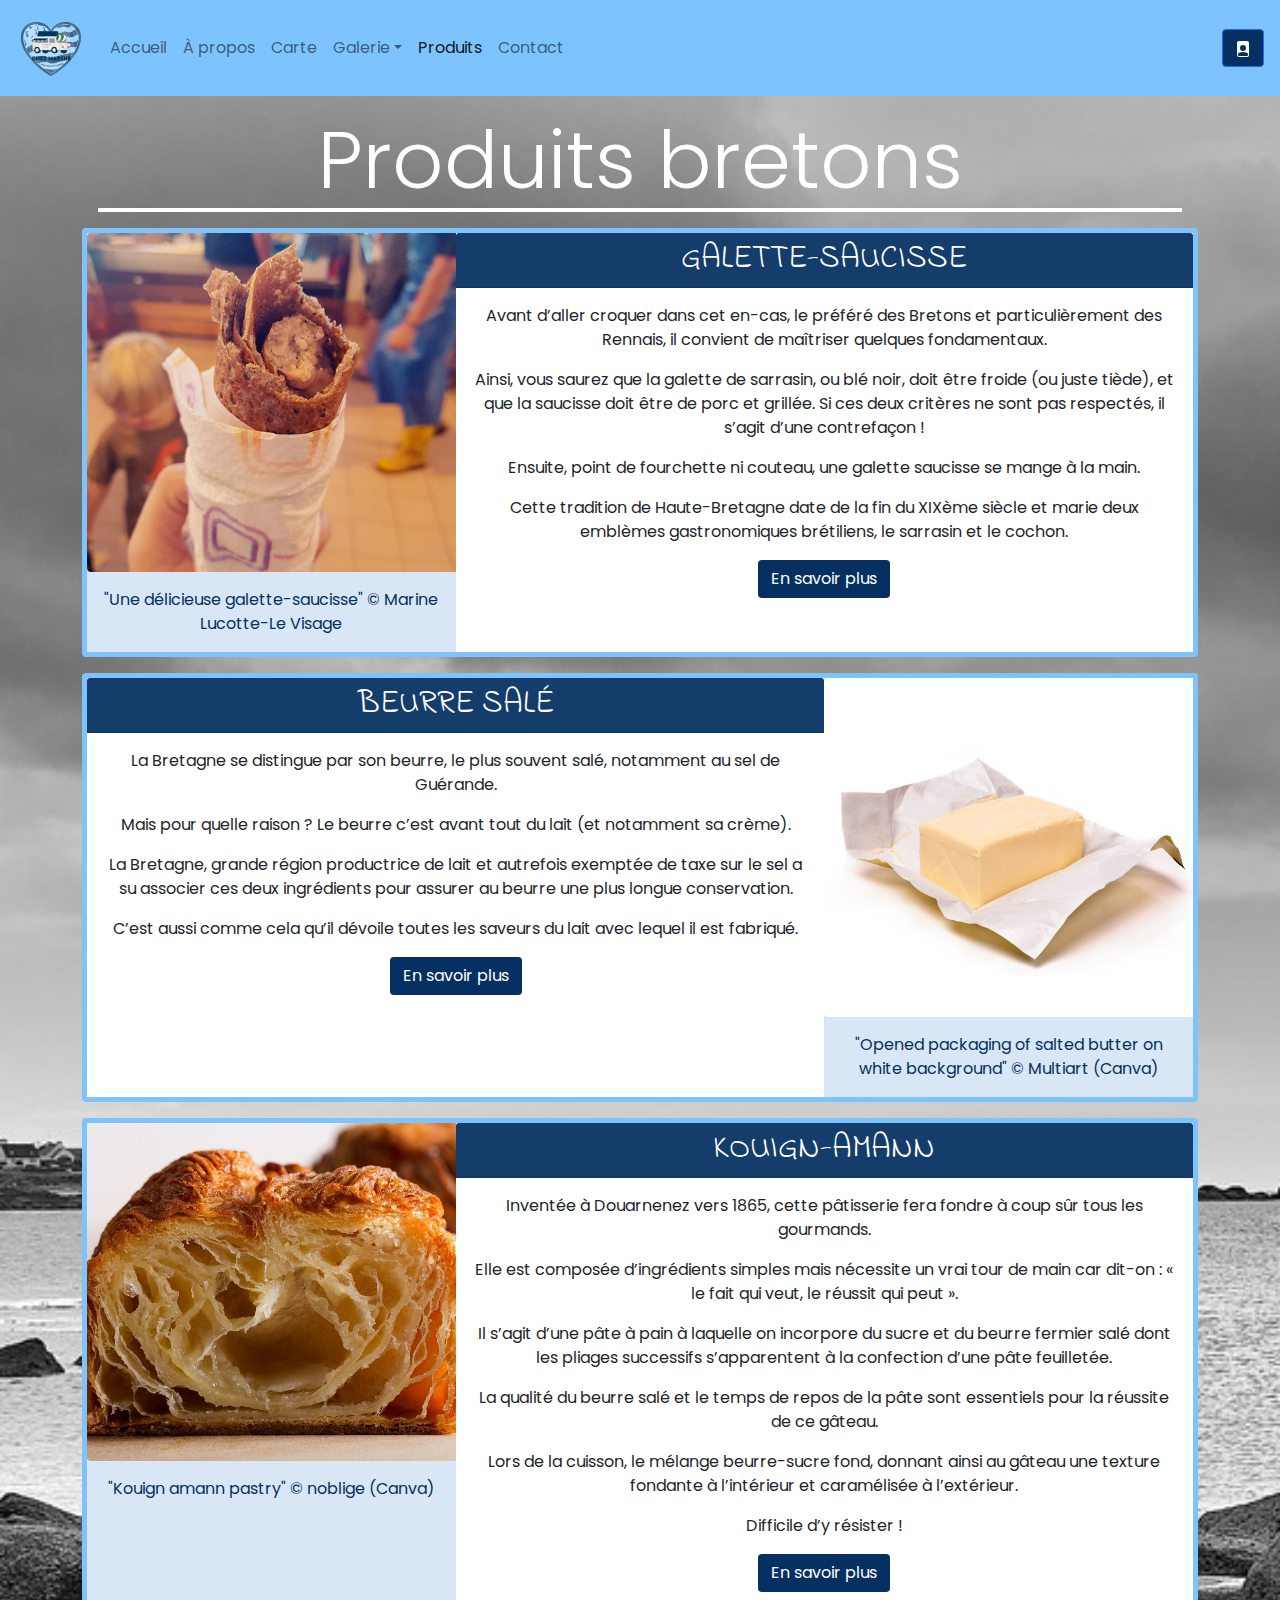
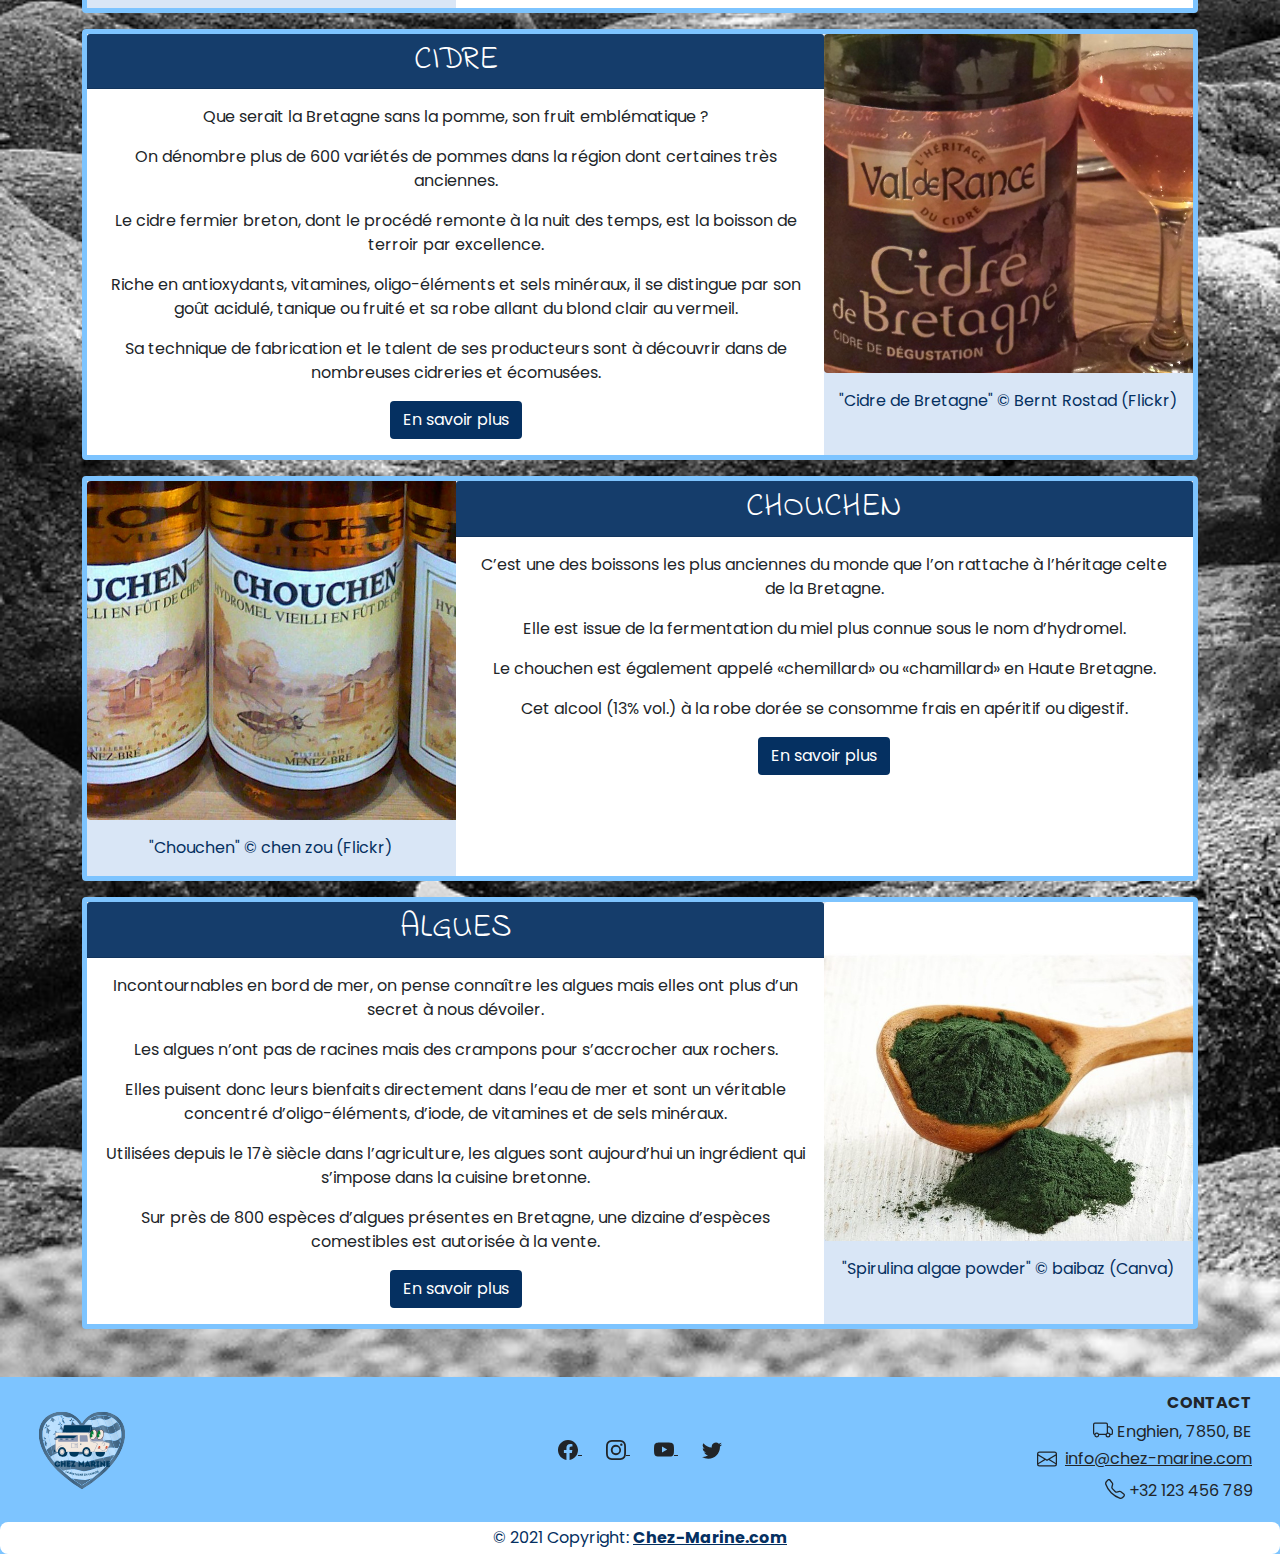
<file: produits.html>
<!DOCTYPE html>
<html lang="fr">

<head>
  <meta charset="UTF-8">
  <meta http-equiv="X-UA-Compatible" content="IE=edge">
  <meta name="viewport" content="width=device-width, initial-scale=1.0">
  <link rel="stylesheet" href="./bootstrap-5.1.1-dist/css/bootstrap.min.css">
  <link rel="stylesheet" href="./style.css">
  <script src="bootstrap-5.1.1-dist/js/bootstrap.min.js" defer></script>
  <title>Chez Marine | Produits</title>
</head>

<body>
  <header class="navbar navbar-expand-md navbar-light px-3">
    <!-- NavBar-->
    <a href="./index.html" class="navbar-brand">
      <img src="./Assets/logo-chez-marine.svg" alt="Logo chezMarine" width="70px" height="auto">
    </a>
    <button type="button" class="navbar-toggler" data-bs-toggle="collapse" data-bs-target="#navbar-content">
      <span class="navbar-toggler-icon"></span>
    </button>
    <div class="collapse navbar-collapse" id="navbar-content">
      <nav>
        <ul class="navbar-nav ms-auto">
          <li class="nav-item"><a class="nav-link" href="./index.html">Accueil</a></li>
          <li class="nav-item"><a class="nav-link" href="./a-propos.html">À propos</a></li>
          <li class="nav-item"><a class="nav-link" href="./carte.html">Carte</a></li>
          <li class="nav-item dropdown"><a class="nav-link dropdown-toggle" data-bs-toggle="dropdown"
              href="#">Galerie</a>
            <ul class="dropdown-menu">
              <li><a class="dropdown-item" href="./les-galettes.html">Galettes</a></li>
              <li><a class="dropdown-item" href="./les-crepes.html">Crêpes</a></li>
              <li><a class="dropdown-item" href="./les-desserts.html">Desserts</a></li>
              <li><a class="dropdown-item" href="./les-boissons.html">Desserts</a></li>
            </ul>
          </li>
          <li class="nav-item"><a class="nav-link active" href="./produits.html">Produits</a></li>
          <li class="nav-item"><a class="nav-link" href="./contact.html">Contact</a></li>
        </ul>
      </nav>
    </div>
    <!-- bouton "se connecter"-->
    <button type="submit" class="btn btn-primary" data-bs-toggle="offcanvas" data-bs-target="#connect">
      <svg xmlns="http://www.w3.org/2000/svg" width="16" height="16" fill="currentColor" class="bi bi-file-person-fill"
        viewBox="0 0 16 16">
        <path
          d="M12 0H4a2 2 0 0 0-2 2v12a2 2 0 0 0 2 2h8a2 2 0 0 0 2-2V2a2 2 0 0 0-2-2zm-1 7a3 3 0 1 1-6 0 3 3 0 0 1 6 0zm-3 4c2.623 0 4.146.826 5 1.755V14a1 1 0 0 1-1 1H4a1 1 0 0 1-1-1v-1.245C3.854 11.825 5.377 11 8 11z" />
      </svg>
    </button>
  </header>
  <!-- offcanvas -->
  <section class="offcanvas offcanvas-end" id="connect">
    <div class="offcanvas-header">
      <h2 class="offcanvas-title">Se connecter</h2>
      <!-- bouton pour faire disparaître l'offcanvas-->
      <button type="button" class="btn-close" data-bs-dismiss="offcanvas"></button>
    </div>
    <div class="offcanvas-body">
      <form>
        <div class="mb-3">
          <label for="username" class="form-label">Nom d'utilisateur</label>
          <input type="text" class="form-control" name="username" id="username">
        </div>
        <div class="mb-3">
          <label for="password" class="form-label">Mot de passe</label>
          <input type="password" class="form-control" name="password" id="password">
        </div>
        <div class="form-check form-switch mb-3">
          <input class="form-check-input" type="checkbox" id="rememberMe" />
          <label class="form-check-label" for="rememberMe">Se souvenir de moi</label>
        </div>
        <button class="btn">Se connecter</button>
      </form>
    </div>
  </section>
  <!-- Content - cards -->
  <main class="container mt-3">
    <h1 class="display-1 text-center m-3 whiteSoloTitle">Produits bretons</h1>
    <!-- Card img left -->
    <section class="card mb-3" style="max-width: max-content;">
      <div class="row g-0">
        <div class="col-md-4 cardProducts">
          <figure class=>
            <img src="./Assets/galette-saucisse-maison.jpg" class="img-fluid rounded-start" alt="Galette-saucisse">
            <figcaption class="pt-3 px-2 text-center">"Une délicieuse galette-saucisse" © Marine Lucotte-Le Visage
            </figcaption>
          </figure>
        </div>
        <div class="col-md-8">
          <h2 class="card-header text-uppercase text-center">Galette-saucisse</h2>
          <div class="card-body text-center">
            <p class="card-text">Avant d’aller croquer dans cet en-cas, le préféré des Bretons et particulièrement des
              Rennais, il convient de maîtriser quelques fondamentaux.
            <p class="card-text">Ainsi, vous saurez que la galette de sarrasin, ou
              blé noir, doit être froide (ou juste tiède), et que la saucisse doit être de porc et grillée. Si ces deux
              critères ne sont pas respectés, il s’agit d’une contrefaçon !</p>
            <p class="card-text"> Ensuite, point de fourchette ni couteau, une
              galette saucisse se mange à la main. </p>
            <p class="card-text">Cette tradition de Haute-Bretagne date de la fin du XIXème siècle et marie deux
              emblèmes gastronomiques brétiliens, le sarrasin et le cochon.</p>
            <a href="https://www.tourisme-rennes.com/fr/decouvrir-rennes/gastronomie/la-galette-saucisse/"
              target="_blank" class="btn">En savoir plus</a>
          </div>
        </div>
      </div>
    </section>
    <!-- Card img right - reverse -->
    <section class="card mb-3" style="max-width: max-content;">
      <div class="row g-0 flex-row-reverse">
        <div class="col-md-4 cardProducts">
          <figure>
            <img src="./Assets/beurre-sale.jpg" class="img-fluid rounded-start" alt="Beurre salé">
            <figcaption class="pt-3 px-2 text-center">"Opened packaging of salted butter on white background" ©
              Multiart (Canva)</figcaption>
          </figure>
        </div>
        <div class="col-md-8">
          <h2 class="card-header text-uppercase text-center">Beurre salé</h2>
          <div class="card-body text-center">

            <p class="card-text">La Bretagne se distingue par son beurre, le plus souvent salé, notamment au sel de
              Guérande.
            <p class="card-text">Mais pour quelle raison ? Le beurre c’est avant tout du lait (et notamment sa crème).
            </p>
            <p class="card-text">La Bretagne, grande région productrice de lait et autrefois exemptée de taxe sur le sel
              a su associer ces
              deux ingrédients pour assurer au beurre une plus longue conservation.</p>
            <p class="card-text">C’est aussi comme cela qu’il dévoile
              toutes les saveurs du lait avec lequel il est fabriqué.</p>
            <a href="https://www.tourismebretagne.com/selon-mes-envies/gastronomie/les-specialites-bretonnes/le-beurre-sale/"
              target="_blank" class="btn">En savoir plus</a>
          </div>
        </div>
      </div>
    </section>
    <!-- Card img left -->
    <section class="card mb-3" style="max-width: max-content;">
      <div class="row g-0">
        <div class="col-md-4 cardProducts">
          <figure>
            <img src="./Assets/kouign-amann.jpg" class="img-fluid rounded-start" alt="Kouign-amann">
            <figcaption class="pt-3 px-2 text-center">"Kouign amann pastry" © noblige (Canva)
            </figcaption>
          </figure>
        </div>
        <div class="col-md-8">
          <h2 class="card-header text-uppercase text-center">Kouign-amann</h2>
          <div class="card-body text-center">

            <p class="card-text">Inventée à Douarnenez vers 1865, cette pâtisserie fera fondre à coup sûr tous les
              gourmands.
            <p class="card-text">Elle est composée d’ingrédients simples mais nécessite un vrai tour de main car dit-on
              : « le
              fait qui veut, le réussit qui peut ».</p>
            <p class="card-text">Il s’agit d’une pâte à pain à laquelle on incorpore du sucre et du
              beurre fermier salé dont les pliages successifs s’apparentent à la confection d’une pâte feuilletée.</p>
            <p class="card-text">La qualité du beurre salé et le temps de repos de la pâte sont essentiels pour la
              réussite de ce gâteau.
            <p class="card-text">Lors
              de la cuisson, le mélange beurre-sucre fond, donnant ainsi au gâteau une texture fondante à l’intérieur et
              caramélisée à l’extérieur.</p>
            <p class="card-text">Difficile d’y résister !</p>
            <a href="https://www.tourismebretagne.com/selon-mes-envies/gastronomie/les-specialites-bretonnes/le-kouign-amann/"
              target="_blank" class="btn">En savoir plus</a>
          </div>
        </div>
      </div>
    </section>
    <!-- Card img right - reverse -->
    <section class="card mb-3" style="max-width: max-content;">
      <div class="row g-0 flex-row-reverse">
        <div class="col-md-4 cardProducts">
          <figure>
            <img src="./Assets/cidre-1.jpg" class="img-fluid rounded-start" alt="Cidre">
            <figcaption class="pt-3 px-2 text-center">"Cidre de Bretagne" © Bernt Rostad (Flickr)
            </figcaption>
          </figure>
        </div>
        <div class="col-md-8">
          <h2 class="card-header text-uppercase text-center">Cidre</h2>
          <div class="card-body text-center">

            <p class="card-text">Que serait la Bretagne sans la pomme, son fruit emblématique ?
            <p class="card-text">On dénombre plus de 600
              variétés de pommes dans la région dont certaines très anciennes.</p>
            <p class="card-text">Le cidre fermier breton, dont le procédé
              remonte à la nuit des temps, est la boisson de terroir par excellence.</p>
            <p class="card-text">Riche en antioxydants, vitamines,
              oligo-éléments et sels minéraux, il se distingue par son goût acidulé, tanique ou fruité et sa robe allant
              du blond clair au vermeil.</p>
            <p class="card-text">Sa technique de fabrication et le talent de ses producteurs sont à découvrir
              dans de nombreuses cidreries et écomusées.</p>
            <a href="https://www.tourismebretagne.com/selon-mes-envies/gastronomie/les-boissons-bretonnes/cidre-et-jus-de-pomme/"
              target="_blank" class="btn">En savoir plus</a>
          </div>
        </div>
      </div>
    </section>
    <!-- Card img left -->
    <section class="card mb-3" style="max-width: max-content;">
      <div class="row g-0">
        <div class="col-md-4 cardProducts">
          <figure>
            <img src="./Assets/chouchen.jpg" class="img-fluid rounded-start" alt="Chouchen">
            <figcaption class="pt-3 px-2 text-center">"Chouchen" © chen zou (Flickr)
            </figcaption>
          </figure>
        </div>
        <div class="col-md-8">
          <h2 class="card-header text-uppercase text-center">Chouchen</h2>
          <div class="card-body text-center">

            <p class="card-text">C’est une des boissons les plus anciennes du monde que l’on rattache à l’héritage celte
              de la Bretagne.</p>
            <p class="card-text"> Elle est issue de la fermentation du miel plus connue sous le nom d’hydromel.</p>
            <p class="card-text"> Le chouchen est également appelé «chemillard» ou «chamillard» en Haute Bretagne.</p>
            <p class="card-text">Cet alcool (13% vol.) à la robe dorée se consomme frais en apéritif ou digestif.</p>
            <a href="https://www.tourismebretagne.com/selon-mes-envies/gastronomie/les-boissons-bretonnes/alcools-bretons/"
              target="_blank" class="btn">En savoir plus</a>
          </div>
        </div>
      </div>
    </section>
    <!-- Card img right - reverse -->
    <section class="card mb-3" style="max-width: max-content;">
      <div class="row g-0 flex-row-reverse">
        <div class="col-md-4 cardProducts">
          <figure>
            <img src="./Assets/algues.jpg" class="img-fluid rounded-start" alt="Algues">
            <figcaption class="pt-3 px-2 text-center">"Spirulina algae powder" © baibaz (Canva)
            </figcaption>
          </figure>
        </div>
        <div class="col-md-8">
          <h2 class="card-header text-uppercase text-center">Algues</h2>
          <div class="card-body text-center">

            <p class="card-text">Incontournables en bord de mer, on pense connaître les algues mais elles ont plus d’un
              secret à nous dévoiler.</p>
            <p class="card-text">Les algues n’ont pas de racines mais des crampons pour s’accrocher aux rochers.
            </p>
            <p class="card-text">Elles puisent donc leurs bienfaits directement dans l’eau de mer et sont un véritable
              concentré d’oligo-éléments, d’iode, de vitamines et de sels minéraux.</p>
            <p class="card-text">Utilisées depuis le 17è siècle dans l’agriculture, les algues sont aujourd’hui un
              ingrédient qui s’impose dans la cuisine bretonne.</p>
            <p class="card-text"> Sur près de 800 espèces d’algues présentes en Bretagne, une dizaine d’espèces
              comestibles est autorisée à la vente.</p>
            <a href="https://www.tourismebretagne.com/selon-mes-envies/gastronomie/les-produits-de-la-mer/les-algues/"
              target="_blank" class="btn">En savoir plus</a>
          </div>
        </div>
      </div>
    </section>
  </main>
  <!-- Footer -->
  <footer>
    <section>
      <div class="container-fluid mt-5 mx-auto">
        <div class="row p-2 justify-content-lg-between mx-auto">
          <!-- left -->
          <div class="col-5 col-sm-6 col-md-4 text-center text-md-start align-self-center">
            <img src="./Assets/logo-chez-marine.svg" alt="logo Chez Marine" height="100px" width="auto">
          </div>
          <!-- Center - Social media -->
          <div class="col-7 col-sm-6 col-md-4 align-self-center text-center">
            <div class="col">
              <a href="#" class="me-4 text-reset">
                <svg xmlns="http://www.w3.org/2000/svg" width="20" height="20" fill="currentColor"
                  class="bi bi-facebook" viewBox="0 0 16 16">
                  <path
                    d="M16 8.049c0-4.446-3.582-8.05-8-8.05C3.58 0-.002 3.603-.002 8.05c0 4.017 2.926 7.347 6.75 7.951v-5.625h-2.03V8.05H6.75V6.275c0-2.017 1.195-3.131 3.022-3.131.876 0 1.791.157 1.791.157v1.98h-1.009c-.993 0-1.303.621-1.303 1.258v1.51h2.218l-.354 2.326H9.25V16c3.824-.604 6.75-3.934 6.75-7.951z" />
                </svg>
              </a>
              <a href="#" class="me-4 text-reset">
                <svg xmlns="http://www.w3.org/2000/svg" width="20" height="20" fill="currentColor"
                  class="bi bi-instagram" viewBox="0 0 16 16">
                  <path
                    d="M8 0C5.829 0 5.556.01 4.703.048 3.85.088 3.269.222 2.76.42a3.917 3.917 0 0 0-1.417.923A3.927 3.927 0 0 0 .42 2.76C.222 3.268.087 3.85.048 4.7.01 5.555 0 5.827 0 8.001c0 2.172.01 2.444.048 3.297.04.852.174 1.433.372 1.942.205.526.478.972.923 1.417.444.445.89.719 1.416.923.51.198 1.09.333 1.942.372C5.555 15.99 5.827 16 8 16s2.444-.01 3.298-.048c.851-.04 1.434-.174 1.943-.372a3.916 3.916 0 0 0 1.416-.923c.445-.445.718-.891.923-1.417.197-.509.332-1.09.372-1.942C15.99 10.445 16 10.173 16 8s-.01-2.445-.048-3.299c-.04-.851-.175-1.433-.372-1.941a3.926 3.926 0 0 0-.923-1.417A3.911 3.911 0 0 0 13.24.42c-.51-.198-1.092-.333-1.943-.372C10.443.01 10.172 0 7.998 0h.003zm-.717 1.442h.718c2.136 0 2.389.007 3.232.046.78.035 1.204.166 1.486.275.373.145.64.319.92.599.28.28.453.546.598.92.11.281.24.705.275 1.485.039.843.047 1.096.047 3.231s-.008 2.389-.047 3.232c-.035.78-.166 1.203-.275 1.485a2.47 2.47 0 0 1-.599.919c-.28.28-.546.453-.92.598-.28.11-.704.24-1.485.276-.843.038-1.096.047-3.232.047s-2.39-.009-3.233-.047c-.78-.036-1.203-.166-1.485-.276a2.478 2.478 0 0 1-.92-.598 2.48 2.48 0 0 1-.6-.92c-.109-.281-.24-.705-.275-1.485-.038-.843-.046-1.096-.046-3.233 0-2.136.008-2.388.046-3.231.036-.78.166-1.204.276-1.486.145-.373.319-.64.599-.92.28-.28.546-.453.92-.598.282-.11.705-.24 1.485-.276.738-.034 1.024-.044 2.515-.045v.002zm4.988 1.328a.96.96 0 1 0 0 1.92.96.96 0 0 0 0-1.92zm-4.27 1.122a4.109 4.109 0 1 0 0 8.217 4.109 4.109 0 0 0 0-8.217zm0 1.441a2.667 2.667 0 1 1 0 5.334 2.667 2.667 0 0 1 0-5.334z" />
                </svg>
              </a>
              <a href="#" class="me-4 text-reset">
                <svg xmlns="http://www.w3.org/2000/svg" width="20" height="20" fill="currentColor" class="bi bi-youtube"
                  viewBox="0 0 16 16">
                  <path
                    d="M8.051 1.999h.089c.822.003 4.987.033 6.11.335a2.01 2.01 0 0 1 1.415 1.42c.101.38.172.883.22 1.402l.01.104.022.26.008.104c.065.914.073 1.77.074 1.957v.075c-.001.194-.01 1.108-.082 2.06l-.008.105-.009.104c-.05.572-.124 1.14-.235 1.558a2.007 2.007 0 0 1-1.415 1.42c-1.16.312-5.569.334-6.18.335h-.142c-.309 0-1.587-.006-2.927-.052l-.17-.006-.087-.004-.171-.007-.171-.007c-1.11-.049-2.167-.128-2.654-.26a2.007 2.007 0 0 1-1.415-1.419c-.111-.417-.185-.986-.235-1.558L.09 9.82l-.008-.104A31.4 31.4 0 0 1 0 7.68v-.123c.002-.215.01-.958.064-1.778l.007-.103.003-.052.008-.104.022-.26.01-.104c.048-.519.119-1.023.22-1.402a2.007 2.007 0 0 1 1.415-1.42c.487-.13 1.544-.21 2.654-.26l.17-.007.172-.006.086-.003.171-.007A99.788 99.788 0 0 1 7.858 2h.193zM6.4 5.209v4.818l4.157-2.408L6.4 5.209z" />
                </svg>
              </a>
              <a href="#" class="text-reset">
                <svg xmlns="http://www.w3.org/2000/svg" width="20" height="20" fill="currentColor" class="bi bi-twitter"
                  viewBox="0 0 16 16">
                  <path
                    d="M5.026 15c6.038 0 9.341-5.003 9.341-9.334 0-.14 0-.282-.006-.422A6.685 6.685 0 0 0 16 3.542a6.658 6.658 0 0 1-1.889.518 3.301 3.301 0 0 0 1.447-1.817 6.533 6.533 0 0 1-2.087.793A3.286 3.286 0 0 0 7.875 6.03a9.325 9.325 0 0 1-6.767-3.429 3.289 3.289 0 0 0 1.018 4.382A3.323 3.323 0 0 1 .64 6.575v.045a3.288 3.288 0 0 0 2.632 3.218 3.203 3.203 0 0 1-.865.115 3.23 3.23 0 0 1-.614-.057 3.283 3.283 0 0 0 3.067 2.277A6.588 6.588 0 0 1 .78 13.58a6.32 6.32 0 0 1-.78-.045A9.344 9.344 0 0 0 5.026 15z" />
                </svg>
              </a>
            </div>
          </div>
          <!-- right -->
          <div class="col-12 col-md-4 p-2 text-center text-md-end text-lg-end">
            <h6 class="text-uppercase fw-bold">
              Contact
            </h6>
            <div class="col-sm-12">
              <div class="d-inline-flex">
                <svg xmlns="http://www.w3.org/2000/svg" width="20" height="20" fill="currentColor" class="bi bi-truck"
                  viewBox="0 0 16 16">
                  <path
                    d="M0 3.5A1.5 1.5 0 0 1 1.5 2h9A1.5 1.5 0 0 1 12 3.5V5h1.02a1.5 1.5 0 0 1 1.17.563l1.481 1.85a1.5 1.5 0 0 1 .329.938V10.5a1.5 1.5 0 0 1-1.5 1.5H14a2 2 0 1 1-4 0H5a2 2 0 1 1-3.998-.085A1.5 1.5 0 0 1 0 10.5v-7zm1.294 7.456A1.999 1.999 0 0 1 4.732 11h5.536a2.01 2.01 0 0 1 .732-.732V3.5a.5.5 0 0 0-.5-.5h-9a.5.5 0 0 0-.5.5v7a.5.5 0 0 0 .294.456zM12 10a2 2 0 0 1 1.732 1h.768a.5.5 0 0 0 .5-.5V8.35a.5.5 0 0 0-.11-.312l-1.48-1.85A.5.5 0 0 0 13.02 6H12v4zm-9 1a1 1 0 1 0 0 2 1 1 0 0 0 0-2zm9 0a1 1 0 1 0 0 2 1 1 0 0 0 0-2z" />
                </svg>
                <p class="ms-1 m-0">Enghien, 7850, BE</p>
              </div>
              <div>
                <svg xmlns="http://www.w3.org/2000/svg" width="20" height="20" fill="currentColor"
                  class="bi bi-envelope" viewBox="0 0 16 16">
                  <path
                    d="M0 4a2 2 0 0 1 2-2h12a2 2 0 0 1 2 2v8a2 2 0 0 1-2 2H2a2 2 0 0 1-2-2V4zm2-1a1 1 0 0 0-1 1v.217l7 4.2 7-4.2V4a1 1 0 0 0-1-1H2zm13 2.383-4.758 2.855L15 11.114v-5.73zm-.034 6.878L9.271 8.82 8 9.583 6.728 8.82l-5.694 3.44A1 1 0 0 0 2 13h12a1 1 0 0 0 .966-.739zM1 11.114l4.758-2.876L1 5.383v5.73z" />
                </svg>
                <a href="mailto:info@chez-marine.com" class="link-dark ms-1">info@chez-marine.com</a>
              </div>
              <div class="d-inline-flex pt-2">
                <svg xmlns="http://www.w3.org/2000/svg" width="20" height="20" fill="currentColor"
                  class="bi bi-telephone" viewBox="0 0 16 16">
                  <path
                    d="M3.654 1.328a.678.678 0 0 0-1.015-.063L1.605 2.3c-.483.484-.661 1.169-.45 1.77a17.568 17.568 0 0 0 4.168 6.608 17.569 17.569 0 0 0 6.608 4.168c.601.211 1.286.033 1.77-.45l1.034-1.034a.678.678 0 0 0-.063-1.015l-2.307-1.794a.678.678 0 0 0-.58-.122l-2.19.547a1.745 1.745 0 0 1-1.657-.459L5.482 8.062a1.745 1.745 0 0 1-.46-1.657l.548-2.19a.678.678 0 0 0-.122-.58L3.654 1.328zM1.884.511a1.745 1.745 0 0 1 2.612.163L6.29 2.98c.329.423.445.974.315 1.494l-.547 2.19a.678.678 0 0 0 .178.643l2.457 2.457a.678.678 0 0 0 .644.178l2.189-.547a1.745 1.745 0 0 1 1.494.315l2.306 1.794c.829.645.905 1.87.163 2.611l-1.034 1.034c-.74.74-1.846 1.065-2.877.702a18.634 18.634 0 0 1-7.01-4.42 18.634 18.634 0 0 1-4.42-7.009c-.362-1.03-.037-2.137.703-2.877L1.885.511z" />
                </svg>
                <p class="ms-1 m-0">+32 123 456 789</p>
              </div>
            </div>
          </div>
        </div>
      </div>
    </section>
    <!-- Copyright -->
    <div class="greyContainer text-center p-1">
      © 2021 Copyright:
      <a class="text-reset fw-bold" href="./index.html">Chez-Marine.com</a>
    </div>
  </footer>
</body>

</html>
</file>
<file: style.css>
@import url('https://fonts.googleapis.com/css2?family=Poppins:ital,wght@0,100;0,200;0,400;0,600;0,700;1,900&display=swap');
@import url('https://fonts.googleapis.com/css2?family=Indie+Flower&display=swap');

body {
  font-family: 'Poppins', sans-serif;
  background-image: url(./Assets/bretatgne-2.jpg);
  background-repeat: no-repeat;
  background-size: cover;
}

header {
  background-color: rgb(125, 196, 255);
}

#welcome {
  background-color: rgba(5, 48, 97, 0.938);
  color: whitesmoke;
}

#welcome h1 {
  font-family: 'Indie Flower', cursive;
}

div h1,
div h2 {
  font-family: 'Indie Flower', cursive;
}

.btn {
  color: rgb(255, 255, 255);
  background-color: rgb(5, 48, 97);
}

.btn:hover {
  color: rgb(149, 162, 175);
  background-color: whitesmoke;
}

.greyContainer {
  background-color: rgb(255, 255, 255);
  color: rgb(5, 48, 97);
  border-radius: 0.5rem;
}

.blueContainer {
  background-color: rgba(5, 48, 97, 0.938);
  color: rgb(255, 255, 255);
  border-radius: 0.5rem;
}

.blueContainer h1 {
  border-bottom: 4px solid rgb(255, 255, 255);
}

.greyContainer h1 {
  border-bottom: 4px solid rgb(5, 48, 97);
}

.blueBorder {
  border: 5px solid rgb(125, 196, 255);
  border-radius: 0.5rem;
}

.card {
  border: 5px solid rgb(125, 196, 255);
}

.card-header {
  background-color: rgba(5, 48, 97, 0.938);
  color: rgb(255, 255, 255);
}

.cardProducts {
  background-color: rgba(192, 214, 240, 0.609);
}

.accordion-item {
  background-color: rgb(255, 255, 255);
}

.accordion-button {
  background-color: rgba(5, 48, 97, 0.938);
  color: rgb(255, 255, 255);
}

.accordion-button:not(.collapsed) {
  background-color: rgba(5, 48, 97, 0.938);
  color: rgb(255, 255, 255);
}

.badge {
  background-color: rgb(5, 48, 97);
  padding-top: 0.4rem;
  border-radius: 50%;
}

.whiteSoloTitle {
  color: rgb(255, 255, 255);
  border-bottom: 4px solid rgb(255, 255, 255);
}

figcaption {
  color: rgb(5, 48, 97);
}

.page-link {
  border: 1px solid rgba(5, 48, 97, 0.938);
}

.page-item.active .page-link {
  background-color: rgba(5, 48, 97, 0.938);
  color: rgb(255, 255, 255);
}

.form-check-input:checked {
  background-color: rgb(5, 48, 97);
  border-color: #0d6efd;
}

.form-control {
  border: 1px solid rgb(5, 48, 97);
}

.form-select {
  border: 1px solid rgb(5, 48, 97);
}

footer {
  background-color: rgb(125, 196, 255);
}
</file>
